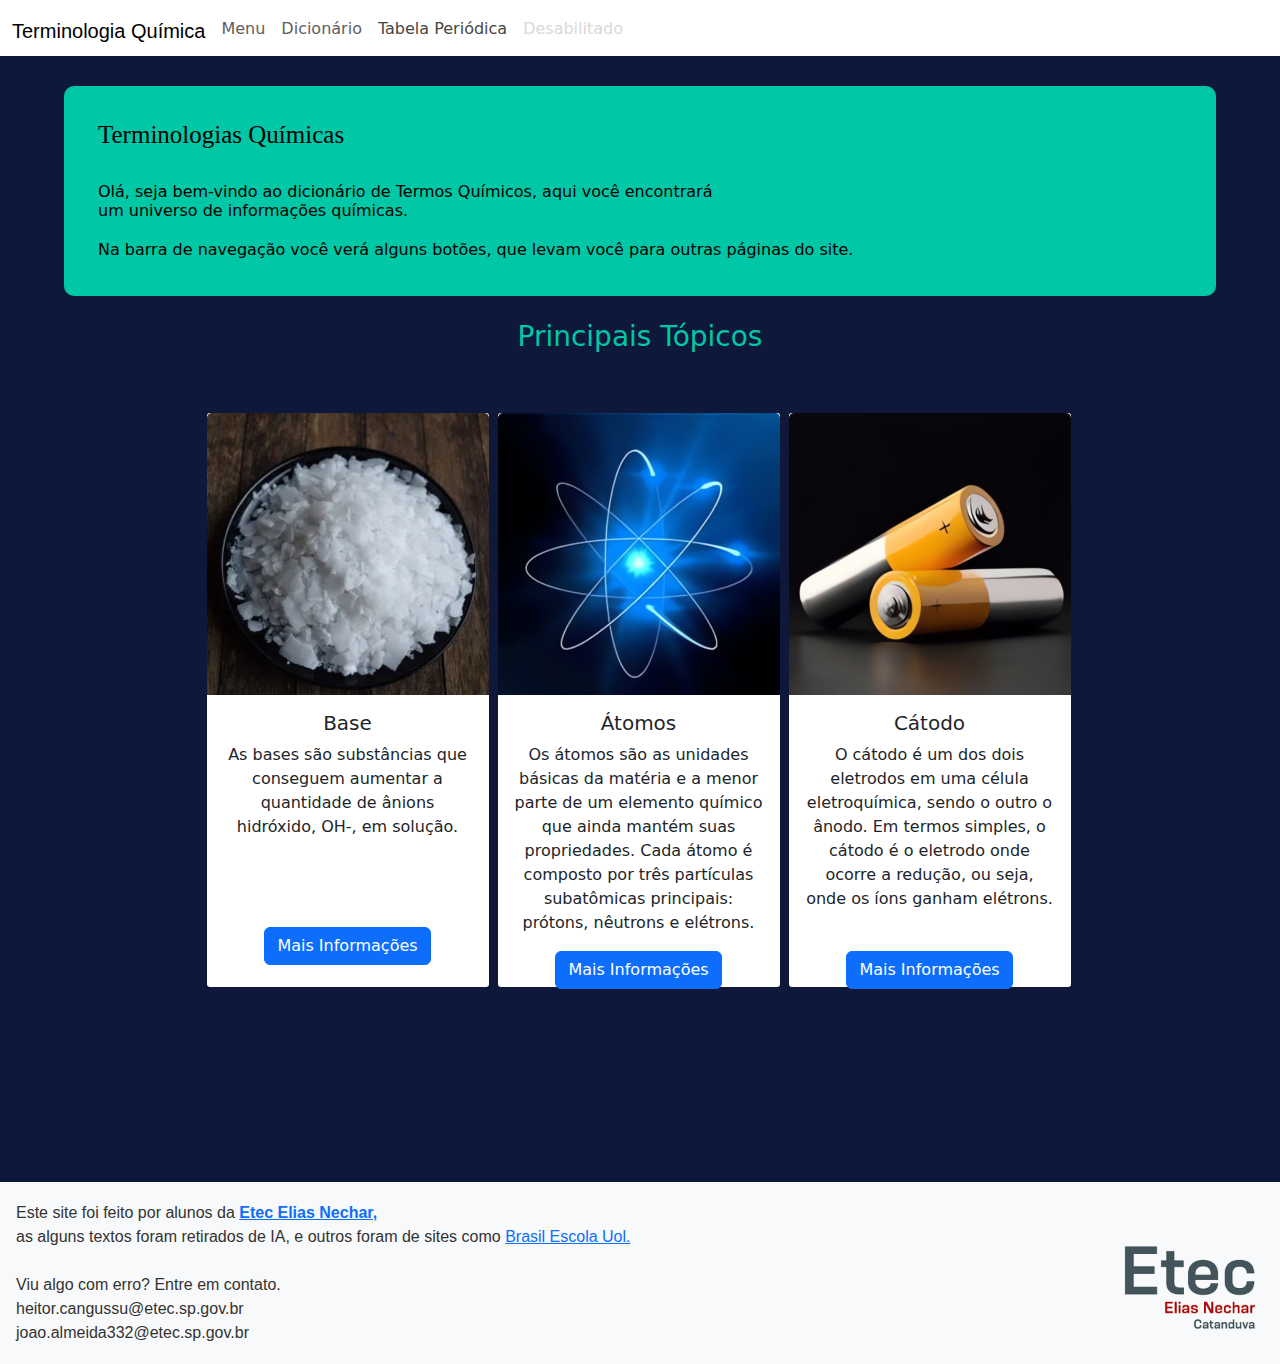
<file: index.html>
<!DOCTYPE html>
<html lang="en">
<head> 
    <meta charset="UTF-8">
    <meta name="viewport" content="width=device-width, initial-scale=1.0">
    <title> Página Inicial </title>
    <link href="https://cdn.jsdelivr.net/npm/bootstrap@5.3.3/dist/css/bootstrap.min.css" 
    rel="stylesheet" 
    integrity="sha384-QWTKZyjpPEjISv5WaRU9OFeRpok6YctnYmDr5pNlyT2bRjXh0JMhjY6hW+ALEwIH" 
    crossorigin="anonymous">
    <link rel="stylesheet" href="CSS/style.css">
    <style>
        .barInf {
    display: flex;
    justify-content: space-between;
    align-items: center;
    background-color: #f8f9fa;
    padding: 1rem;
    flex-wrap: wrap; /* Permitir que os itens se movam para a próxima linha */
}

.txtbarInfo {
    font-family: 'Arial', sans-serif;
    font-size: 1rem;
    color: #333;
    margin: 0;
    flex: 1; /* Permitir que o texto ocupe o espaço disponível */
}

.barInf img {
    max-width: 150px; /* Ajustar o tamanho da imagem conforme necessário */
    height: auto;
    margin-left: 1rem;
}

/* Media query para telas menores */
@media (max-width: 600px) {
    .barInf {
        flex-direction: column; /* Mudar direção dos itens para coluna */
        align-items: flex-start; /* Alinhar itens ao início */
    }

    .barInf img {
        margin-left: 0;
        margin-top: 1rem;
    }
}

.navTP {
    padding-left: 0.75rem;
    padding-top: 1rem;
    width: 100%;
    background: white;
    height: 3.5rem;
    font-family: 'Gill Sans', 'Gill Sans MT', Calibri, 'Trebuchet MS', sans-serif;
    color: black;
    font-size: 1.25rem;
    text-decoration: none;
    gap: 1rem;
    display: flex;
}

@media (max-width: 1000px) {
    .navTP {
        flex-direction: column;
        align-items: center;
        height: auto;
        padding: 0.5rem;
        width: vw; /* Definir a largura como 100% da viewport */
    }
    .nav-title {
        margin-bottom: 0;
    }

    .nav-links {
        justify-content: flex-end;
    }
}

    </style>
</head> 
<body>
  
  <nav class="navTP" >
    <a id="TMQ"> Terminologia  Química </a> 
    <a class="txts" style="text-decoration: none; font-family: system-ui, -apple-system, BlinkMacSystemFont, 'Segoe UI', Roboto, Oxygen, Ubuntu, Cantarell, 'Open Sans', 'Helvetica Neue', sans-serif; font-size: 1rem; margin-top: 0.05rem; color: rgb(94, 94, 94);"> Menu </a>
    <a href="Dicionário.html" class="txts" id="tBP" style="text-decoration: none; font-family: system-ui, -apple-system, BlinkMacSystemFont, 'Segoe UI', Roboto, Oxygen, Ubuntu, Cantarell, 'Open Sans', 'Helvetica Neue', sans-serif; font-size: 1rem; margin-top: 0.05rem; color: rgb(94, 94, 94);"> Dicionário </a>
    <a class="txts" href="tabel-periodica.html" style="text-decoration: none; font-family: system-ui, -apple-system, BlinkMacSystemFont, 'Segoe UI', Roboto, Oxygen, Ubuntu, Cantarell, 'Open Sans', 'Helvetica Neue', sans-serif; font-size: 1rem; margin-top: 0.05rem; color: rgb(70, 70, 70);"> Tabela Periódica </a>
    
    <a class="txts" style="text-decoration: none; font-family: system-ui, -apple-system, BlinkMacSystemFont, 'Segoe UI', Roboto, Oxygen, Ubuntu, Cantarell, 'Open Sans', 'Helvetica Neue', sans-serif; font-size: 1rem; margin-top: 0.05rem; color: rgb(216, 216, 216);"> Desabilitado </a>
    
</nav>      
<div class="introducao">
        <h5 id="term">Terminologias Químicas</h5> <br>            
        <h6 id="ex"> Olá, seja bem-vindo ao dicionário de Termos Químicos, aqui você encontrará <br> um universo de informações químicas.
        <br> <br> Na barra de navegação você verá alguns botões, que levam você para outras páginas do site.   
        </h6>
      </div>
    
      <br>
          <center> <h3 class="PriT"> Principais Tópicos</h3></center>
          <br><br>
        <center>
      <div class="Principais">
        
          <div class="card" id="mtr" style="width: 18rem;">
            <img src="Img/base.png" class="card-img-top" alt="...">
            <div class="card-body">
              <h5 class="card-title"> Base </h5>
              <p class="card-text"> As bases são substâncias que conseguem aumentar a quantidade de ânions hidróxido, OH-, em solução. </p> <br>
              <center><a href="Base.html" style="margin-top: 3rem;" class="btn btn-primary">Mais Informações</a></center>
            </div>
          </div>   
          
          <div class="card" id="atom" style="width: 18rem;">
            <img src="Img/atomo-index.png" class="card-img-top" alt="...">
            <div class="card-body">
              <h5 class="card-title"> Átomos </h5>
              <p class="card-text">Os átomos são as unidades básicas da matéria e a menor parte de um elemento químico que ainda mantém suas propriedades. Cada átomo é composto por três partículas subatômicas principais: prótons, nêutrons e elétrons.</p>
              <center><a href="Atomo.html" class="btn btn-primary">Mais Informações</a></center>
            </div>
          </div>   
          
          <div class="card" id="ph" style="width: 18rem;">
            <img src="Img/Catodo.png" class="card-img-top" alt="...">
            <div class="card-body">
              <h5 class="card-title"> Cátodo </h5>
              <p class="card-text">O cátodo é um dos dois eletrodos em uma célula eletroquímica, sendo o outro o ânodo. Em termos simples, o cátodo é o eletrodo onde ocorre a redução, ou seja, onde os íons ganham elétrons.</p>
              <center><a href="Cátodo.html" style="margin-top: 9.8%;" class="btn btn-primary">Mais Informações</a></center>
          </div>
        </center>
          

          <br><br><br><br><br><br><br><br>
     </div> 
     <div vw class="enabled">
      <div vw-access-button class="active"></div>
      <div vw-plugin-wrapper>
        <div class="vw-plugin-top-wrapper"></div>
      </div>
    </div>
    <script src="https://vlibras.gov.br/app/vlibras-plugin.js"></script>
    <script>
      new window.VLibras.Widget('https://vlibras.gov.br/app');
    </script>
  </body>
  <script src="JS/indexjs.js"></script>
    
  <nav class="barInf"><p class="txtbarInfo"> Este site foi feito por alunos da  <a href="https://www.cps.sp.gov.br/etecs/etec-elias-nechar/"><b> Etec Elias Nechar, </b> </a><br> as
    alguns textos foram retirados de IA, e outros foram de sites como <a href="https://brasilescola.uol.com.br/"> Brasil Escola Uol. </a> <br> <br> 
    Viu algo com erro? Entre em contato. <br>
  heitor.cangussu@etec.sp.gov.br <br>  joao.almeida332@etec.sp.gov.br </p>
  <img src="Img/Eteclogo-Photoroom.png"> <br>

  </body>
</html>
</file>
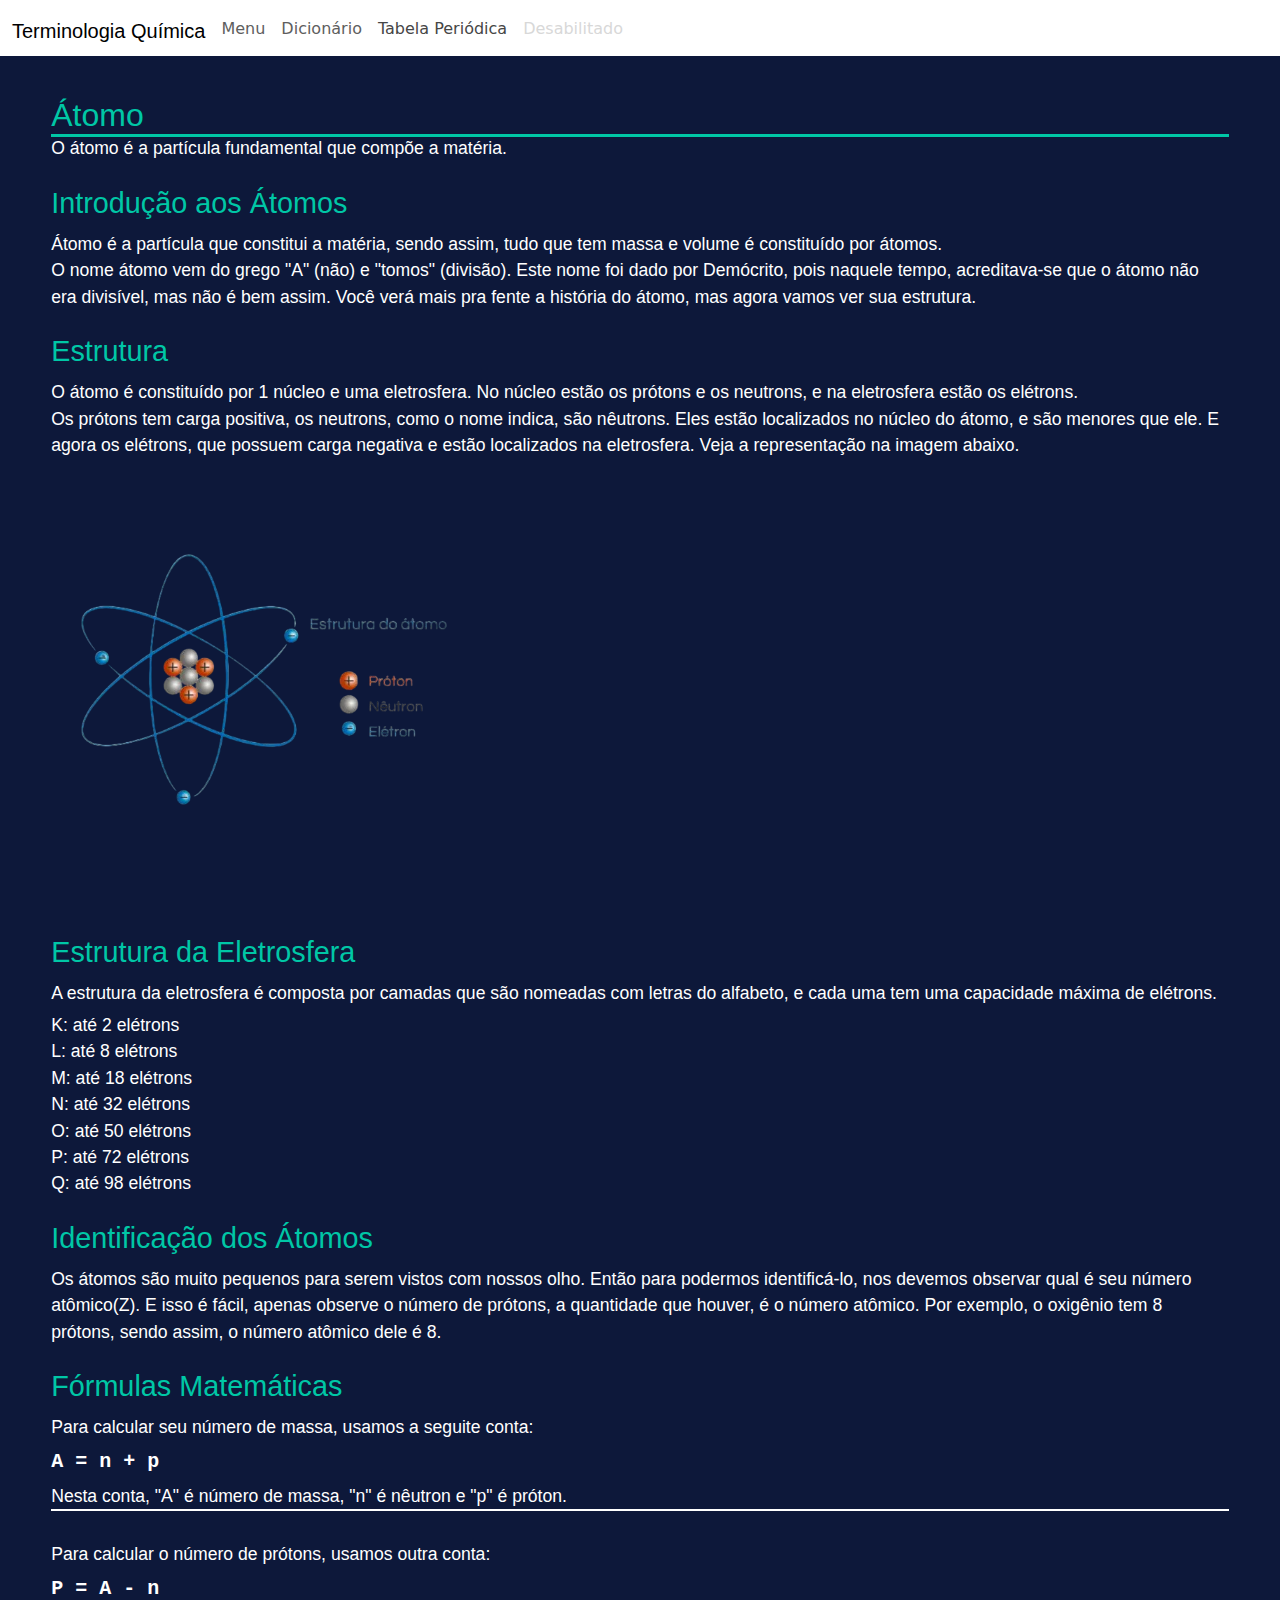
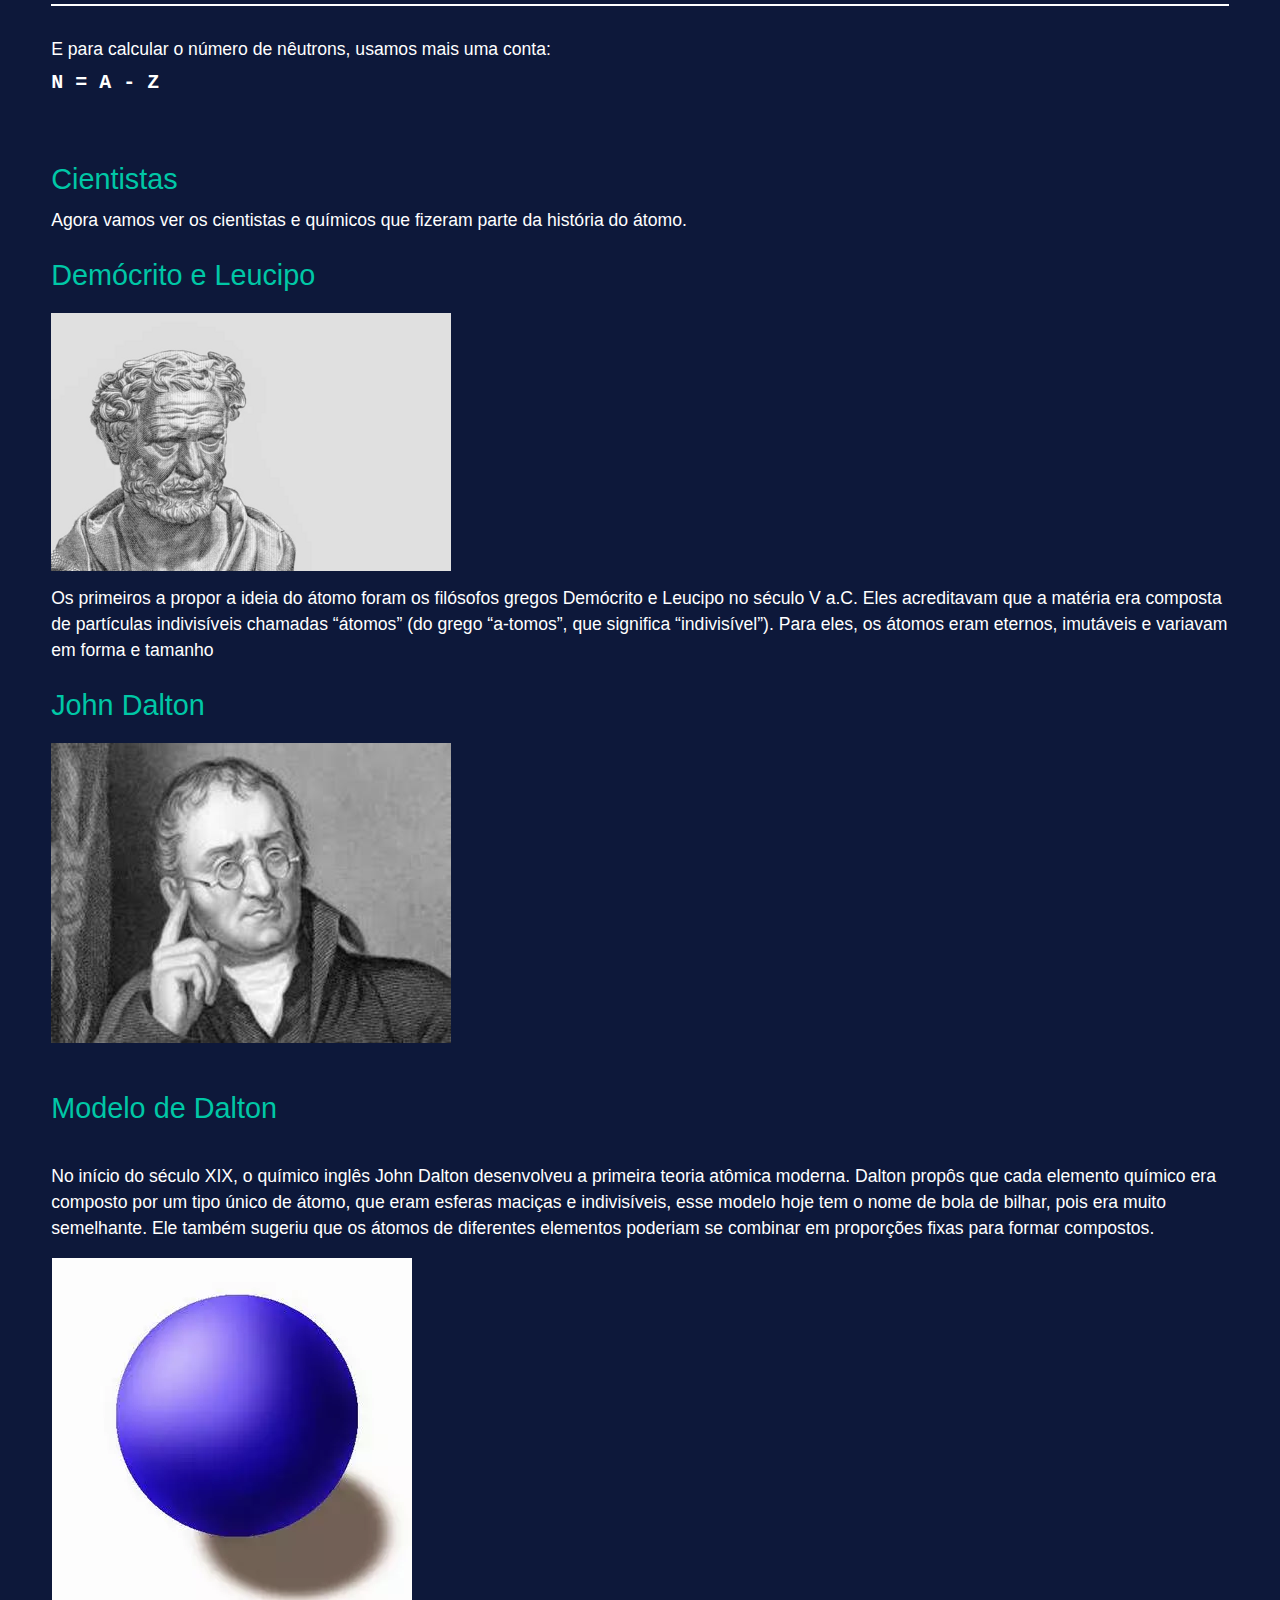
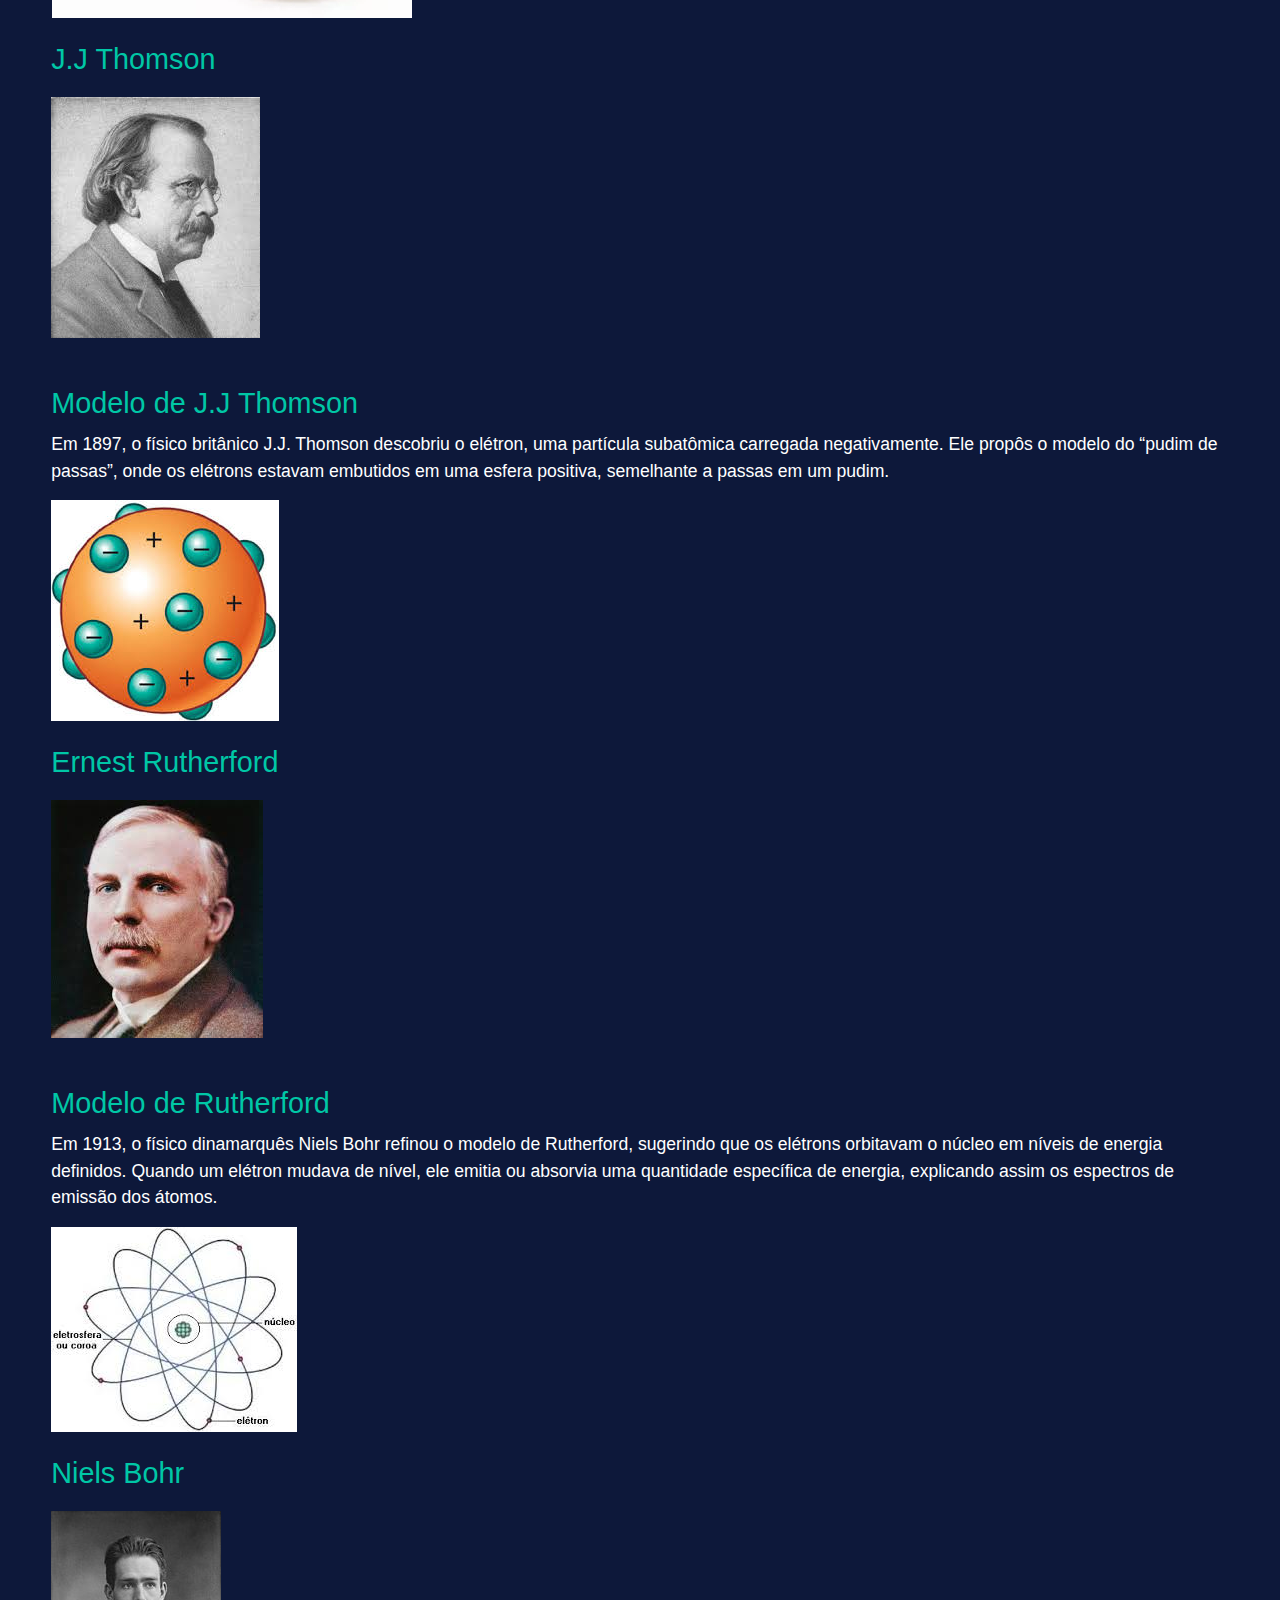
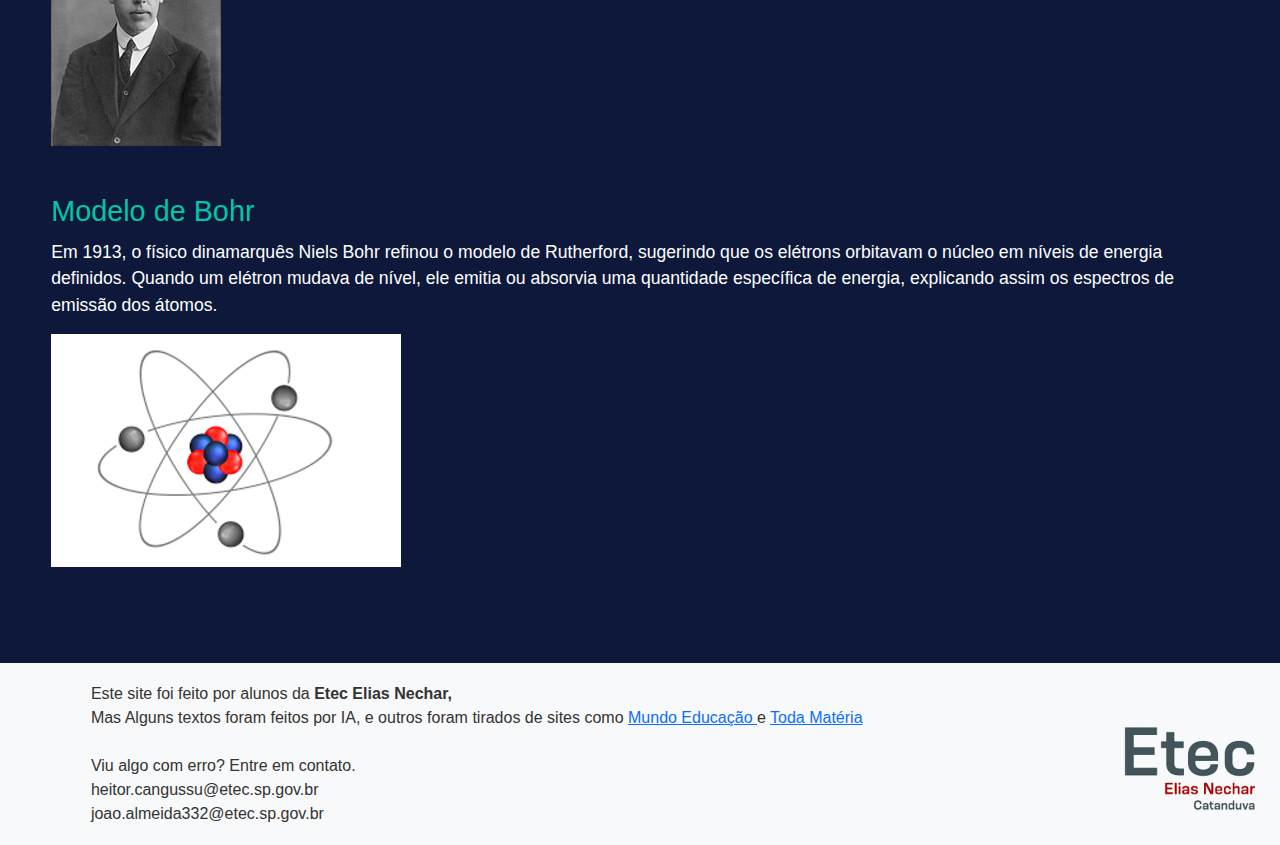
<file: Atomo.html>
<!DOCTYPE html>
<html lang="en">
<head>
    <meta charset="UTF-8">
    <meta name="viewport" content="width=device-width, initial-scale=1.0">
    <title>Document</title>
    <link href="https://cdn.jsdelivr.net/npm/bootstrap@5.3.3/dist/css/bootstrap.min.css" 
    rel="stylesheet" 
    integrity="sha384-QWTKZyjpPEjISv5WaRU9OFeRpok6YctnYmDr5pNlyT2bRjXh0JMhjY6hW+ALEwIH" 
    crossorigin="anonymous">
    <style>
    #Lib{
        font-family: 'Franklin Gothic Medium', 'Arial Narrow', Arial, sans-serif;
        margin-left: 4%;
        margin-right: 4%;
        margin-top: 40px;
        color: #00c7a6;
        width: 92%;
        border-bottom: 3px solid #00c7a6; }

        #textb{
        margin-right: 4%;
        margin-left: 4%;
        font-family: 'Franklin Gothic Medium', 'Arial Narrow', Arial, sans-serif;
        font-size: 17px; }

        .Expl{
            margin-top: -10px;
            margin-left: 4%;
            margin-right: 4%;
            font-family: 'Franklin Gothic Medium', 'Arial Narrow', Arial, sans-serif;
            font-size: 1.1rem;
            color: white;
        }
        #Atp{
        font-family: 'Franklin Gothic Medium', 'Arial Narrow', Arial, sans-serif;
        margin-right: 4%;
        margin-left: 4%;
        margin-top: 20px;
        color: #00c7a6;
        width: 90%;
        font-size: 1.8rem;
        }

        #EstAtomo{
            margin-top: 10px;
        }
        .barInf{
          background-color: white;
          font-family: 'Trebuchet MS', 'Lucida Sans Unicode', 'Lucida Grande', 'Lucida Sans', Arial, sans-serif;
          font-size: 1.2rem;
          height: 20%;
          padding-top: 4.5%;
          
        }
        .txtbarInfo{
          padding-left: 6%;
        }
        #body{
          background-color: #0d183a;
        }
        .navTP {
    padding-left: 0.75rem;
    padding-top: 1rem;
    width: 100%;
    background: white;
    height: 3.5rem;
    font-family: 'Gill Sans', 'Gill Sans MT', Calibri, 'Trebuchet MS', sans-serif;
    color: black;
    font-size: 1.25rem;
    text-decoration: none;
    gap: 1rem;
    display: flex;
}

@media (max-width: 1000px) {
    .navTP {
        flex-direction: column;
        align-items: center;
        height: auto;
        padding: 0.5rem;
       
    }
    .nav-title {
        margin-bottom: 0;
    }

    .nav-links {
        justify-content: flex-end;
    }
}

.barInf {
    display: flex;
    justify-content: space-between;
    align-items: center;
    background-color: #f8f9fa;
    padding: 1rem;
    flex-wrap: wrap; /* Permitir que os itens se movam para a próxima linha */
}

.txtbarInfo {
    font-family: 'Arial', sans-serif;
    font-size: 1rem;
    color: #333;
    margin: 0;
    flex: 1; /* Permitir que o texto ocupe o espaço disponível */
}

.barInf img {
    max-width: 150px; /* Ajustar o tamanho da imagem conforme necessário */
    height: auto;
    margin-left: 1rem;
}

/* Media query para telas menores */
@media (max-width: 600px) {
    .barInf {
        flex-direction: column; /* Mudar direção dos itens para coluna */
        align-items: flex-start; /* Alinhar itens ao início */
    }

    .barInf img {
        margin-left: 0;
        margin-top: 1rem;
    }
}

#body{
  overflow-x: hidden;
}
        
        
    </style>
</head>
<body id="body">

</html><style src="index.js"></style>
<nav class="navTP" >
  <a id="TMQ"> Terminologia  Química </a> 
  <a href="index.html" class="txts" style="text-decoration: none; font-family: system-ui, -apple-system, BlinkMacSystemFont, 'Segoe UI', Roboto, Oxygen, Ubuntu, Cantarell, 'Open Sans', 'Helvetica Neue', sans-serif; font-size: 1rem; margin-top: 0.05rem; color: rgb(94, 94, 94);"> Menu </a>
  <a href="Dicionário.html" class="txts" id="tBP" style="text-decoration: none; font-family: system-ui, -apple-system, BlinkMacSystemFont, 'Segoe UI', Roboto, Oxygen, Ubuntu, Cantarell, 'Open Sans', 'Helvetica Neue', sans-serif; font-size: 1rem; margin-top: 0.05rem; color: rgb(94, 94, 94);"> Dicionário </a>
  <a class="txts" style="text-decoration: none; font-family: system-ui, -apple-system, BlinkMacSystemFont, 'Segoe UI', Roboto, Oxygen, Ubuntu, Cantarell, 'Open Sans', 'Helvetica Neue', sans-serif; font-size: 1rem; margin-top: 0.05rem; color: rgb(70, 70, 70);"> Tabela Periódica </a>
  
  <a class="txts" style="text-decoration: none; font-family: system-ui, -apple-system, BlinkMacSystemFont, 'Segoe UI', Roboto, Oxygen, Ubuntu, Cantarell, 'Open Sans', 'Helvetica Neue', sans-serif; font-size: 1rem; margin-top: 0.05rem; color: rgb(216, 216, 216);"> Desabilitado </a>
  
</nav>

<h2 id="Lib"> Átomo </h2> 
    <p class="Expl"> O átomo é a partícula fundamental que compõe a matéria. </p>
    <p id="Atp"> Introdução aos Átomos   </p>
    <p class="Expl"> Átomo é a partícula que constitui a matéria, sendo assim, tudo que tem massa e volume é constituído por átomos. <br> 
      O nome átomo vem do grego "A" (não) e "tomos" (divisão). Este nome foi dado por Demócrito, pois naquele tempo, acreditava-se que o átomo não era divisível, mas não é bem assim. Você verá mais pra fente a história do átomo, mas agora vamos ver sua estrutura.
    </p>
    <p id="Atp"> Estrutura </p>
    <p class="Expl"> O átomo é constituído por 1 núcleo e uma eletrosfera. No núcleo estão os prótons e os neutrons, e na eletrosfera estão os elétrons. <br>
      Os prótons tem carga positiva, os neutrons, como o nome indica, são nêutrons. Eles estão localizados no núcleo do átomo, e são menores que ele. E agora os elétrons, que possuem carga negativa e estão localizados na eletrosfera. Veja a representação na imagem abaixo. </p>

    <img src="Img/EstruturaDoAtomo-Photoroom.png" id="EstAtomo" style="transform: scale(0.7); margin-left: -4%">

    <p id="Atp"> Estrutura da Eletrosfera </p>

    <p class="Expl"> A estrutura da eletrosfera é composta por camadas que são nomeadas com letras do alfabeto, e cada uma tem uma capacidade máxima de elétrons.</p>
    
    
    <p class="Expl"> K: até 2 elétrons <br>
        L: até 8 elétrons <br>
        M: até 18 elétrons <br>
        N: até 32 elétrons <br>
        O: até 50 elétrons <br>
        P: até 72 elétrons <br>
        Q: até 98 elétrons </p>

    <p id="Atp"> Identificação dos Átomos </p>
    <p class="Expl"> Os átomos são muito pequenos para serem vistos com nossos olho. Então para podermos identificá-lo, nos devemos observar qual é seu número atômico(Z). E isso é fácil, apenas observe o número de prótons, a quantidade que houver, é o número atômico. Por exemplo, o oxigênio tem 8 prótons, sendo assim, o número atômico dele é 8. </p> 
    <p id="Atp"> Fórmulas Matemáticas</p>
    <p class="Expl"> Para calcular seu número de massa, usamos a seguite conta: </p>
    <p class="Expl" style="font-family: 'Courier New', Courier, monospace; font-size: 20px;"> <b> A = n + p </b> </p>
    <p class="Expl" style="border-bottom: 2px solid;"> Nesta conta, "A" é número de massa, "n" é nêutron e "p" é próton. </p>
    <br>
    <p class="Expl"> Para calcular o número de prótons, usamos outra conta:</p>
    <p class="Expl" style="font-family: 'Courier New', Courier, monospace; font-size: 20px;  border-bottom: 2px solid;"> <b> P = A - n </b> </p> <br>

    <p class="Expl"> E para calcular o número de nêutrons, usamos mais uma conta:</p>
    <p class="Expl" style="font-family: 'Courier New', Courier, monospace; font-size: 20px;"> <b> N = A - Z </b> </p> <br>

    <p id="Atp"> Cientistas </p>
    <p class="Expl"> Agora vamos ver os cientistas e químicos que fizeram parte da história do átomo.

    <p id="Atp"> Demócrito e Leucipo </p>
    <img src="Img/democrito (1).png" style="margin-left: 4%;"> <br> <br>
    <p class="Expl">
      Os primeiros a propor a ideia do átomo foram os filósofos gregos Demócrito e Leucipo no século V a.C. Eles acreditavam que a matéria era composta de partículas indivisíveis chamadas “átomos” (do grego “a-tomos”, que significa “indivisível”). Para eles, os átomos eram eternos, imutáveis e variavam em forma e tamanho</p>
    <p id="Atp"> John Dalton </p>
    <img src="Img/foto-john-dalton.jpg" style="margin-left: 4%;"> <br> <br>
    <p id="Atp"> Modelo de Dalton </p>
    <p class="Expl">
      <br> No início do século XIX, o químico inglês John Dalton desenvolveu a primeira teoria atômica moderna. Dalton propôs que cada elemento químico era composto por um tipo único de átomo, que eram esferas maciças e indivisíveis, esse modelo hoje tem o nome de bola de bilhar, pois era muito semelhante. Ele também sugeriu que os átomos de diferentes elementos poderiam se combinar em proporções fixas para formar compostos.
      </p>
      <img src="Img/modelodalton.png" style="margin-left: 4.1%;">
      <p id="Atp"> J.J Thomson</p>
      <img src="Img/thomson.jfif" style="margin-left: 4%;"> <br> <br>
      <p id="Atp"> Modelo de J.J Thomson </p>
      <p class="Expl"> Em 1897, o físico britânico J.J. Thomson descobriu o elétron, uma partícula subatômica carregada negativamente. Ele propôs o modelo do “pudim de passas”, onde os elétrons estavam embutidos em uma esfera positiva, semelhante a passas em um pudim.
        </p><img src="Img/modelothomson.jfif" style="margin-left: 4%;">

        <p id="Atp"> Ernest Rutherford </p>
        <img src="Img/ernest.jfif" style="margin-left: 4%;"> <br> <br>
        <p id="Atp"> Modelo de Rutherford </p>
        <p class="Expl"> Em 1913, o físico dinamarquês Niels Bohr refinou o modelo de Rutherford, sugerindo que os elétrons orbitavam o núcleo em níveis de energia definidos. Quando um elétron mudava de nível, ele emitia ou absorvia uma quantidade específica de energia, explicando assim os espectros de emissão dos átomos.
          </p><img src="Img/modelo de ernestRutherford.jfif" style="margin-left: 4%;">

                  <p id="Atp"> Niels Bohr</p>
        <img src="Img/nielsbohr.jpg" style="margin-left: 4%;"> <br> <br>
        <p id="Atp"> Modelo de Bohr </p>
        <p class="Expl"> Em 1913, o físico dinamarquês Niels Bohr refinou o modelo de Rutherford, sugerindo que os elétrons orbitavam o núcleo em níveis de energia definidos. Quando um elétron mudava de nível, ele emitia ou absorvia uma quantidade específica de energia, explicando assim os espectros de emissão dos átomos.
          </p><img src="Img/modelobohr (3).png" style="margin-left: 4%;">
          <br><br><br><br><br>
          <nav class="barInf"><p class="txtbarInfo"> Este site foi feito por alunos da <b> Etec Elias Nechar, </b> <br> Mas
            Alguns textos foram feitos por IA, e outros foram tirados de sites como <a href="https://mundoeducacao.uol.com.br/"> Mundo Educação </a> e <a href="https://www.todamateria.com.br/"> Toda Matéria </a> <br> <br> 
            Viu algo com erro? Entre em contato. <br>
          heitor.cangussu@etec.sp.gov.br <br>  joao.almeida332@etec.sp.gov.br </p>
          <img src="Img/Eteclogo-Photoroom.png"> <br>
          
          </nav>
          <div vw class="enabled">
            <div vw-access-button class="active"></div>
            <div vw-plugin-wrapper>
              <div class="vw-plugin-top-wrapper"></div>
            </div>
          </div>
          <script src="https://vlibras.gov.br/app/vlibras-plugin.js"></script>
          <script>
            new window.VLibras.Widget('https://vlibras.gov.br/app');
          </script>
        
</body>
</html>
</file>
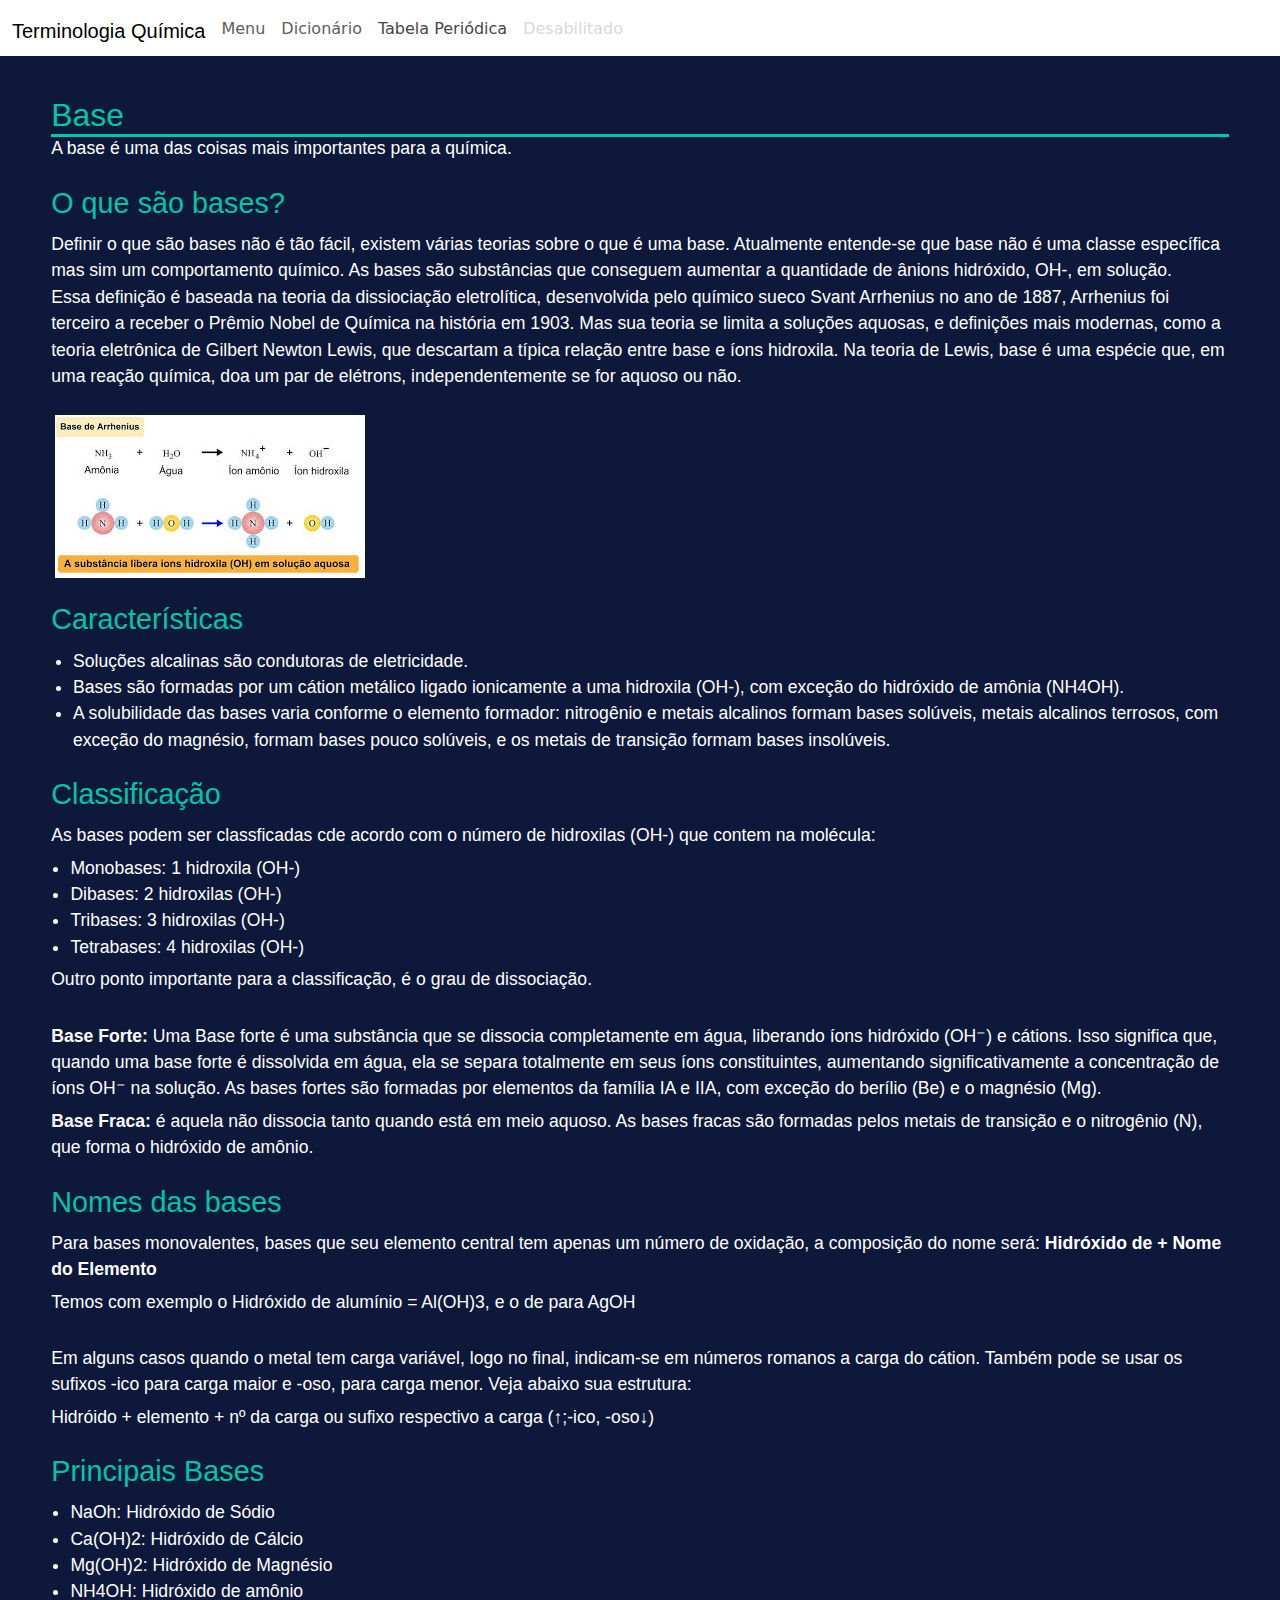
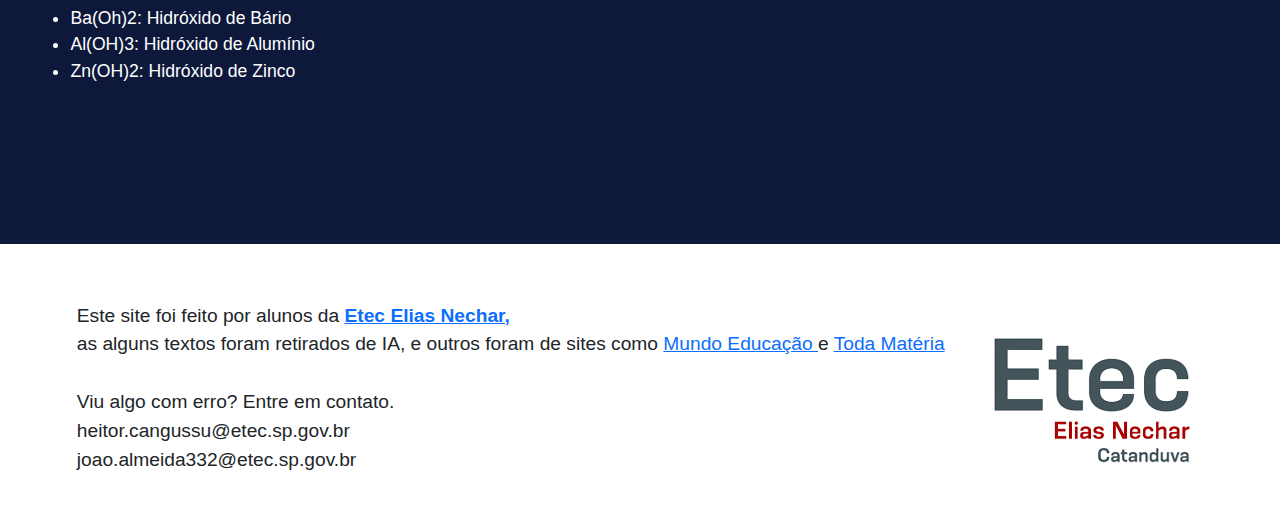
<file: Base.html>
<!DOCTYPE html>
<html lang="en">
<head>
    <meta charset="UTF-8">
    <meta name="viewport" content="width=device-width, initial-scale=1.0">
    <title> Base </title>
    <link href="https://cdn.jsdelivr.net/npm/bootstrap@5.3.3/dist/css/bootstrap.min.css" 
    rel="stylesheet" 
    integrity="sha384-QWTKZyjpPEjISv5WaRU9OFeRpok6YctnYmDr5pNlyT2bRjXh0JMhjY6hW+ALEwIH" 
    crossorigin="anonymous">
    <style>
    #catodo{
        font-family: 'Franklin Gothic Medium', 'Arial Narrow', Arial, sans-serif;
        margin-left: 4%;
        margin-right: 4%;
        margin-top: 40px;
        color: #00c7a6;
        width: 92%;
        border-bottom: 3px solid #00c7a6; }

        #textb{
        margin-right: 4%;
        margin-left: 4%;
        font-family: 'Franklin Gothic Medium', 'Arial Narrow', Arial, sans-serif;
        font-size: 17px; }

        .Expl{
            margin-top: -10px;
            margin-left: 4%;
            margin-right: 4%;
            font-family: 'Franklin Gothic Medium', 'Arial Narrow', Arial, sans-serif;
            font-size: 1.1rem;
            color: white;
        }
        #cttp{
        font-family: 'Franklin Gothic Medium', 'Arial Narrow', Arial, sans-serif;
        margin-right: 4%;
        margin-left: 4%;
        margin-top: 20px;
        color: #00c7a6;
        width: 90%;
        font-size: 1.8rem;
        }

        #EstAtomo{
            margin-left: 4.3%;
            margin-top: 10px;
        }
        .barInf{
          background-color: white;
          font-family: 'Trebuchet MS', 'Lucida Sans Unicode', 'Lucida Grande', 'Lucida Sans', Arial, sans-serif;
          font-size: 1.2rem;
          height: 20%;
          padding-top: 4.5%;
          
        }
        .txtbarInfo{
          padding-left: 6%;
        }
        #body{
          background-color: #0d183a;
        }
        
        .navTP {
    padding-left: 0.75rem;
    padding-top: 1rem;
    width: 100%;
    background: white;
    height: 3.5rem;
    font-family: 'Gill Sans', 'Gill Sans MT', Calibri, 'Trebuchet MS', sans-serif;
    color: black;
    font-size: 1.25rem;
    text-decoration: none;
    gap: 1rem;
    display: flex;
}

@media (max-width: 1000px) {
    .navTP {
        flex-direction: column;
        align-items: center;
        height: auto;
        padding: 0.5rem;
    }
    .nav-title {
        margin-bottom: 0;
    }

    .nav-links {
        justify-content: flex-end;
    }
}

        
    </style>
    
</head>
<body id="body">

</html><style src="index.js"></style>
<nav class="navTP" >
  <a id="TMQ"> Terminologia  Química </a> 
  <a href="index.html" class="txts" style="text-decoration: none; font-family: system-ui, -apple-system, BlinkMacSystemFont, 'Segoe UI', Roboto, Oxygen, Ubuntu, Cantarell, 'Open Sans', 'Helvetica Neue', sans-serif; font-size: 1rem; margin-top: 0.05rem; color: rgb(94, 94, 94);"> Menu </a>
  <a href="Dicionário.html" class="txts" id="tBP" style="text-decoration: none; font-family: system-ui, -apple-system, BlinkMacSystemFont, 'Segoe UI', Roboto, Oxygen, Ubuntu, Cantarell, 'Open Sans', 'Helvetica Neue', sans-serif; font-size: 1rem; margin-top: 0.05rem; color: rgb(94, 94, 94);"> Dicionário </a>
  <a class="txts" style="text-decoration: none; font-family: system-ui, -apple-system, BlinkMacSystemFont, 'Segoe UI', Roboto, Oxygen, Ubuntu, Cantarell, 'Open Sans', 'Helvetica Neue', sans-serif; font-size: 1rem; margin-top: 0.05rem; color: rgb(70, 70, 70);"> Tabela Periódica </a>
  
  <a class="txts" style="text-decoration: none; font-family: system-ui, -apple-system, BlinkMacSystemFont, 'Segoe UI', Roboto, Oxygen, Ubuntu, Cantarell, 'Open Sans', 'Helvetica Neue', sans-serif; font-size: 1rem; margin-top: 0.05rem; color: rgb(216, 216, 216);"> Desabilitado </a>
  
</nav>
<h2 id="catodo"> Base </h2>        
    <p class="Expl"> A base é uma das coisas mais importantes para a química. </p>
    <p id="cttp"> O que são bases?  </p> 
    <p class="Expl"> Definir o que são bases não é tão fácil, existem várias teorias sobre o que é uma base.  Atualmente entende-se que base não é uma classe específica mas sim um comportamento químico. As bases são substâncias que conseguem aumentar a quantidade de ânions hidróxido, OH-, em solução. <br> Essa definição é baseada na teoria da dissiociação eletrolítica, desenvolvida pelo químico sueco Svant Arrhenius no ano de 1887, Arrhenius foi terceiro a receber o Prêmio Nobel de Química na história em 1903. Mas sua teoria se limita a soluções aquosas, e definições mais modernas, como a teoria eletrônica de Gilbert Newton Lewis, que descartam a típica relação entre base e íons hidroxila. Na teoria de Lewis, base é uma espécie que, em uma reação química, doa um par de elétrons, independentemente se for aquoso ou não.  </p>
    <img src="Img/base de arhenius.jfif" id="EstAtomo">
    <p id="cttp"> Características </p>

    <p class="Expl"> <ul class="Expl" style="margin-left: 3.2%;"> <li> Soluções alcalinas são condutoras de eletricidade. </li>
      <li> Bases são formadas por um cátion metálico ligado ionicamente a uma hidroxila (OH-), com exceção do hidróxido de amônia (NH4OH). </li>
      <li> A solubilidade das bases varia conforme o elemento formador: nitrogênio e metais alcalinos formam bases solúveis, metais alcalinos terrosos, com exceção do magnésio, formam bases pouco solúveis, e os metais de transição formam bases insolúveis. </li>
    </ul> 
</p>

    

    <p id="cttp"> Classificação </p>

    <p class="Expl"> As bases podem ser classficadas cde acordo com o número de hidroxilas (OH-) que contem na molécula:</p>
    <ul class="Expl" style="margin-left: 3%;">
      <li> Monobases: 1 hidroxila (OH-) </li>
      <li> Dibases: 2 hidroxilas (OH-) </li>
      <li> Tribases: 3 hidroxilas (OH-) </li>
      <li> Tetrabases: 4 hidroxilas (OH-) </li>   
    </ul>
    <p class="Expl"> Outro ponto importante para a classificação, é o grau de dissociação. </p>
    <br>
    <p class="Expl"><b> Base Forte:</b> Uma Base forte é uma substância que se dissocia completamente em água, liberando íons hidróxido (OH⁻) e cátions. Isso significa que, quando uma base forte é dissolvida em água, ela se separa totalmente em seus íons constituintes, aumentando significativamente a concentração de íons OH⁻ na solução. As bases fortes são formadas por elementos da família IA e IIA, com exceção do berílio (Be) e o magnésio (Mg). </p>
    <p class="Expl"><b> Base Fraca:</b>  é aquela não dissocia tanto quando está em meio aquoso. As bases fracas são formadas pelos metais de transição e o nitrogênio (N), que forma o hidróxido de amônio. </p>

    
    <p id="cttp"> Nomes das bases </p>
    <p class="Expl"> Para bases monovalentes, bases que seu elemento central tem apenas um número de oxidação, a composição do nome será: <b> Hidróxido de + Nome do Elemento</b></p>
    <p class="Expl"> Temos com exemplo o Hidróxido de alumínio = Al(OH)3, e o de para AgOH</p> <br>
    <p class="Expl"> Em alguns casos quando o metal tem carga variável, logo no final, indicam-se em números romanos a carga do cátion. Também pode se usar os sufixos -ico para carga maior e -oso, para carga menor. Veja abaixo sua estrutura:</p>
    <p class="Expl"> Hidróido + elemento + nº da carga  ou sufixo respectivo a carga (&uarr;;-ico, -oso&darr;)</p>
    <p id="cttp"> Principais Bases </p>
    
    <ul class="Expl" style="margin-left: 3%;">
      <li> NaOh: Hidróxido de Sódio </li>
      <li> Ca(OH)2: Hidróxido de Cálcio </li>
      <li> Mg(OH)2: Hidróxido de Magnésio </li>
      <li> NH4OH: Hidróxido de amônio </li>
      <li> Ba(Oh)2: Hidróxido de Bário</li>
      <li> Al(OH)3: Hidróxido de Alumínio </li>
      <li> Zn(OH)2: Hidróxido de Zinco </li>

    </ul>
    <br>
    <br><br><br><br><br>
    <nav class="barInf"><p class="txtbarInfo"> Este site foi feito por alunos da  <a href="https://www.cps.sp.gov.br/etecs/etec-elias-nechar/"><b> Etec Elias Nechar, </b> </a><br> as
      alguns textos foram retirados de IA, e outros foram de sites como <a href="https://mundoeducacao.uol.com.br/"> Mundo Educação </a> e <a href="https://www.todamateria.com.br/"> Toda Matéria </a> <br> <br> 
      Viu algo com erro? Entre em contato. <br>
    heitor.cangussu@etec.sp.gov.br <br>  joao.almeida332@etec.sp.gov.br </p>
    <img src="Img/Eteclogo-Photoroom.png" style="float: right; margin-top: -224px; margin-right: 6%;"> <br>
    
    </nav>
    <div vw class="enabled">
      <div vw-access-button class="active"></div>
      <div vw-plugin-wrapper>
        <div class="vw-plugin-top-wrapper"></div>
      </div>
    </div>
    <script src="https://vlibras.gov.br/app/vlibras-plugin.js"></script>
    <script>
      new window.VLibras.Widget('https://vlibras.gov.br/app');
    </script>
  </body>
</body>
</html>
</file>
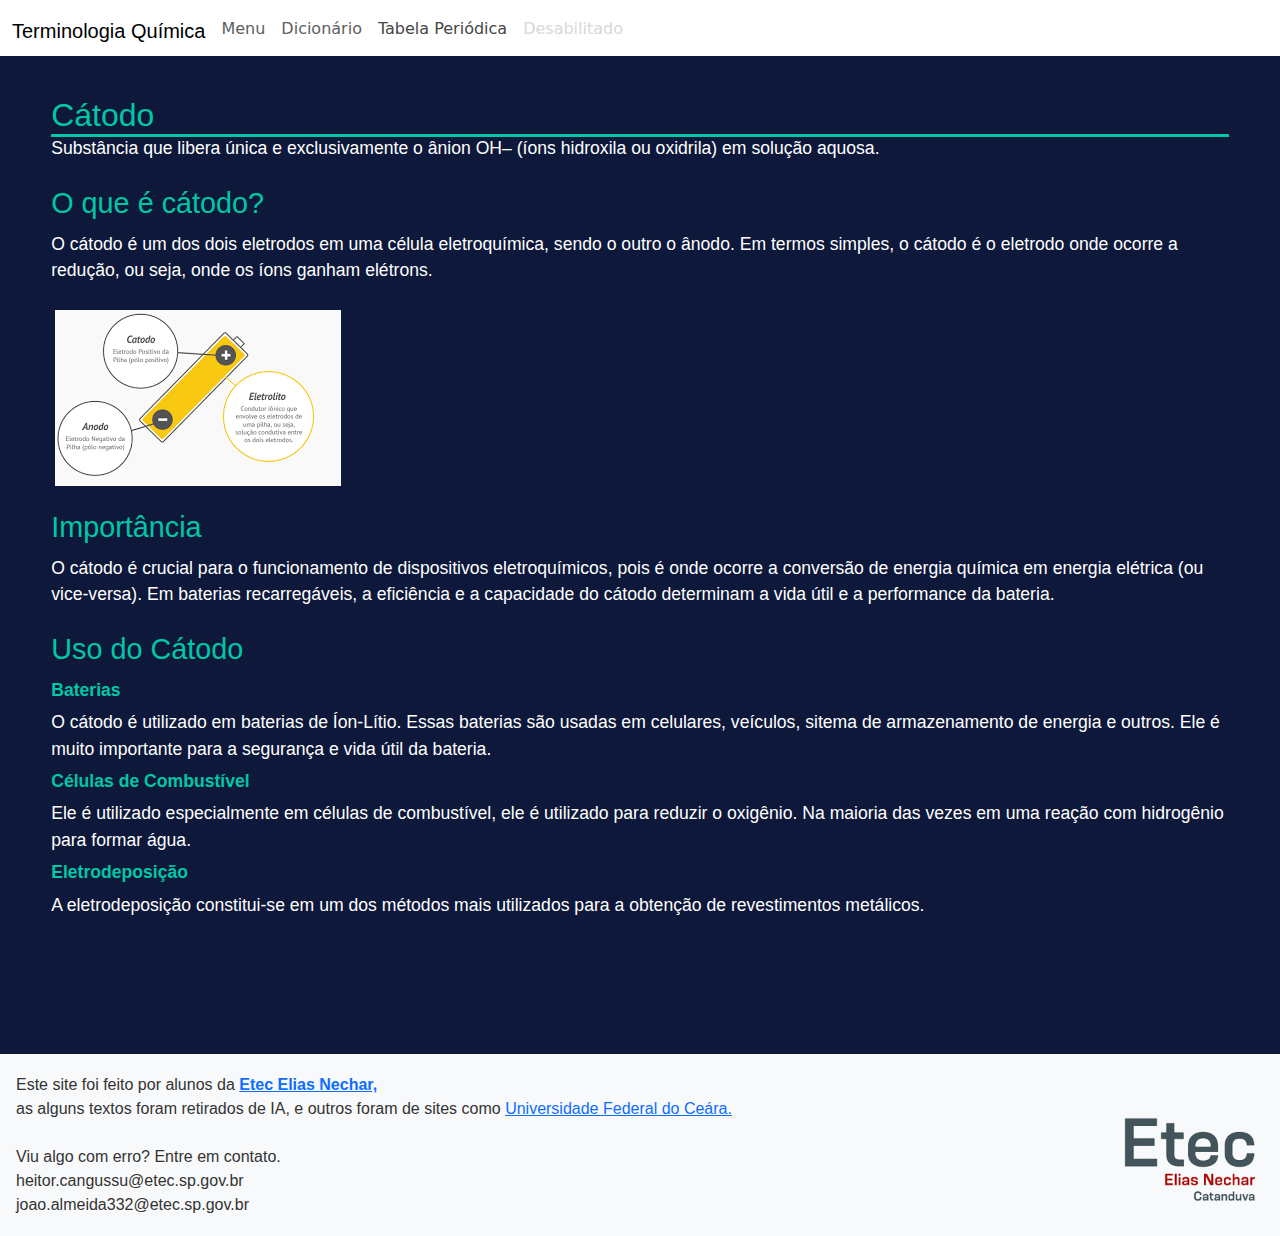
<file: Cátodo.html>
<!DOCTYPE html>
<html lang="en">
<head>
    <meta charset="UTF-8">
    <meta name="viewport" content="width=device-width, initial-scale=1.0">
    <title> Cátodo </title>
    <link href="https://cdn.jsdelivr.net/npm/bootstrap@5.3.3/dist/css/bootstrap.min.css" 
    rel="stylesheet" 
    integrity="sha384-QWTKZyjpPEjISv5WaRU9OFeRpok6YctnYmDr5pNlyT2bRjXh0JMhjY6hW+ALEwIH" 
    crossorigin="anonymous">
    <style>
    #BIOq{
        font-family: 'Franklin Gothic Medium', 'Arial Narrow', Arial, sans-serif;
        margin-left: 4%;
        margin-right: 4%;
        margin-top: 40px;
        color: #00c7a6;
        width: 92%;
        border-bottom: 3px solid #00c7a6; }

        #textb{
        margin-right: 4%;
        margin-left: 4%;
        font-family: 'Franklin Gothic Medium', 'Arial Narrow', Arial, sans-serif;
        font-size: 17px; }

        .Expl{
            margin-top: -10px;
            margin-left: 4%;
            margin-right: 4%;
            font-family: 'Franklin Gothic Medium', 'Arial Narrow', Arial, sans-serif;
            font-size: 1.1rem;
            color: white;
        }
        #bqtp{
        font-family: 'Franklin Gothic Medium', 'Arial Narrow', Arial, sans-serif;
        margin-right: 4%;
        margin-left: 4%;
        margin-top: 20px;
        color: #00c7a6;
        width: 90%;
        font-size: 1.8rem;
        }

        #EstAtomo{
            margin-left: 4.3%;
            margin-top: 10px;
        }
        .barInf {
    display: flex;
    justify-content: space-between;
    align-items: center;
    background-color: #f8f9fa;
    padding: 1rem;
    flex-wrap: wrap; /* Permitir que os itens se movam para a próxima linha */
}

.txtbarInfo {
    font-family: 'Arial', sans-serif;
    font-size: 1rem;
    color: #333;
    margin: 0;
    flex: 1; /* Permitir que o texto ocupe o espaço disponível */
}

.barInf img {
    max-width: 150px; /* Ajustar o tamanho da imagem conforme necessário */
    height: auto;
    margin-left: 1rem;
}

/* Media query para telas menores */
@media (max-width: 600px) {
    .barInf {
        flex-direction: column; /* Mudar direção dos itens para coluna */
        align-items: flex-start; /* Alinhar itens ao início */
    }

    .barInf img {
        margin-left: 0;
        margin-top: 1rem;
    }
}
        #body{
          background-color: #0d183a;
        }

        .navTP {
    padding-left: 0.75rem;
    padding-top: 1rem;
    width: 100%;
    background: white;
    height: 3.5rem;
    font-family: 'Gill Sans', 'Gill Sans MT', Calibri, 'Trebuchet MS', sans-serif;
    color: black;
    font-size: 1.25rem;
    text-decoration: none;
    gap: 1rem;
    display: flex;
}

@media (max-width: 1000px) {
    .navTP {
        flex-direction: column;
        align-items: center;
        height: auto;
        padding: 0.5rem; /* Definir a largura como 100% da viewport */
    }
    .nav-title {
        margin-bottom: 0;
    }

    .nav-links {
        justify-content: flex-end;
    }
}

        
    </style>
</head>
<body id="body">

</html><style src="index.js"></style>
<nav class="navTP" >
  <a id="TMQ"> Terminologia  Química </a> 
  <a href="index.html" class="txts" style="text-decoration: none; font-family: system-ui, -apple-system, BlinkMacSystemFont, 'Segoe UI', Roboto, Oxygen, Ubuntu, Cantarell, 'Open Sans', 'Helvetica Neue', sans-serif; font-size: 1rem; margin-top: 0.05rem; color: rgb(94, 94, 94);"> Menu </a>
  <a href="Dicionário.html" class="txts" id="tBP" style="text-decoration: none; font-family: system-ui, -apple-system, BlinkMacSystemFont, 'Segoe UI', Roboto, Oxygen, Ubuntu, Cantarell, 'Open Sans', 'Helvetica Neue', sans-serif; font-size: 1rem; margin-top: 0.05rem; color: rgb(94, 94, 94);"> Dicionário </a>
  <a class="txts" style="text-decoration: none; font-family: system-ui, -apple-system, BlinkMacSystemFont, 'Segoe UI', Roboto, Oxygen, Ubuntu, Cantarell, 'Open Sans', 'Helvetica Neue', sans-serif; font-size: 1rem; margin-top: 0.05rem; color: rgb(70, 70, 70);"> Tabela Periódica </a>
  
  <a class="txts" style="text-decoration: none; font-family: system-ui, -apple-system, BlinkMacSystemFont, 'Segoe UI', Roboto, Oxygen, Ubuntu, Cantarell, 'Open Sans', 'Helvetica Neue', sans-serif; font-size: 1rem; margin-top: 0.05rem; color: rgb(216, 216, 216);"> Desabilitado </a>
  
</nav>

<h2 id="BIOq"> Cátodo </h2> 
    <p class="Expl"> Substância que libera única e exclusivamente o ânion OH– (íons hidroxila ou oxidrila) em solução aquosa.  </p>
    <p id="bqtp"> O que é cátodo?  </p> 
    <p class="Expl"> O cátodo é um dos dois eletrodos em uma célula eletroquímica, sendo o outro o ânodo. Em termos simples, o cátodo é o eletrodo onde ocorre a redução, ou seja, onde os íons ganham elétrons.  </p>
    <img src="Img/cátodoimg.png" id="EstAtomo">
    <p id="bqtp"> Importância </p>

    <p class="Expl"> O cátodo é crucial para o funcionamento de dispositivos eletroquímicos, pois é onde ocorre a conversão de energia química em energia elétrica (ou vice-versa). Em baterias recarregáveis, a eficiência e a capacidade do cátodo determinam a vida útil e a performance da bateria.
</p>

    

    <p id="bqtp"> Uso do Cátodo </p>
    <b><p class="Expl" style="font-family: 'Gill Sans', 'Gill Sans MT', Calibri, 'Trebuchet MS', sans-serif; color: #00c7a6;"> Baterias </p> </b> 
    <p class="Expl"> O cátodo é utilizado em baterias de Íon-Lítio. Essas baterias são usadas em celulares, veículos, sitema de armazenamento de energia e outros. Ele é muito importante para a segurança e vida útil da bateria.</p>

   <b> <p class="Expl" style="font-family: 'Gill Sans', 'Gill Sans MT', Calibri, 'Trebuchet MS', sans-serif; color: #00c7a6;;"> Células de Combustível </p></b>
    <p class="Expl"> Ele é utilizado especialmente em células de combustível, ele é utilizado para reduzir o oxigênio. Na maioria das vezes em uma reação com hidrogênio para formar água.</p>

    <b><p class="Expl" style="font-family: 'Gill Sans', 'Gill Sans MT', Calibri, 'Trebuchet MS', sans-serif; color: #00c7a6;;"> Eletrodeposição </p></b>
    <p class="Expl"> A eletrodeposição constitui-se em um dos métodos mais utilizados para a obtenção de revestimentos metálicos. </p>
    <br><br><br><br><br>
    <nav class="barInf"><p class="txtbarInfo"> Este site foi feito por alunos da  <a href="https://www.cps.sp.gov.br/etecs/etec-elias-nechar/"><b> Etec Elias Nechar, </b> </a><br> as
      alguns textos foram retirados de IA, e outros foram de sites como <a href="https://pgquim.ufc.br/wp-content/uploads/2021/07/dissertaCAo-regis-lopes-melo-2009.pdf"> Universidade Federal do Ceára. </a> <br> <br> 
      Viu algo com erro? Entre em contato. <br>
    heitor.cangussu@etec.sp.gov.br <br>  joao.almeida332@etec.sp.gov.br </p>
    <img src="Img/Eteclogo-Photoroom.png"> <br>
    
    </nav>
    <div vw class="enabled">
      <div vw-access-button class="active"></div>
      <div vw-plugin-wrapper>
        <div class="vw-plugin-top-wrapper"></div>
      </div>
    </div>
    <script src="https://vlibras.gov.br/app/vlibras-plugin.js"></script>
    <script>
      new window.VLibras.Widget('https://vlibras.gov.br/app');
    </script>
  </body>
</body>
</html>
</file>
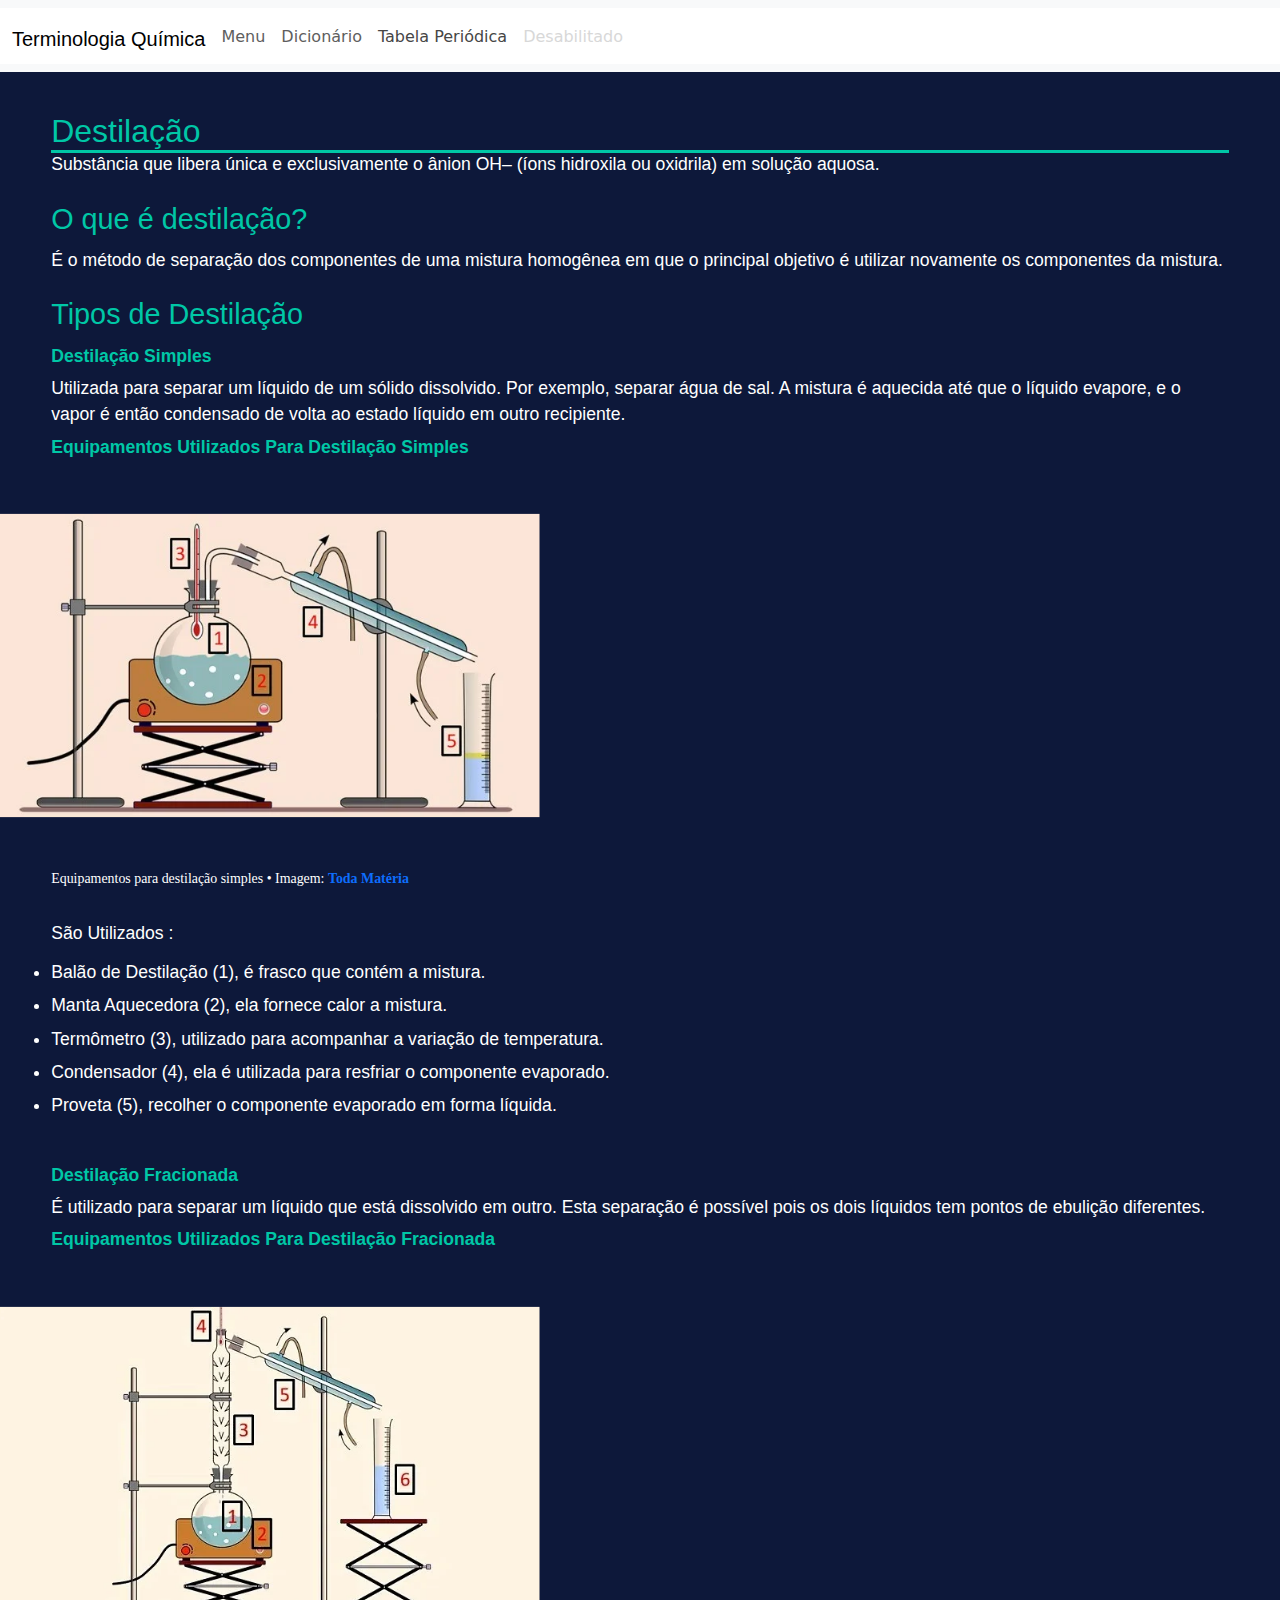
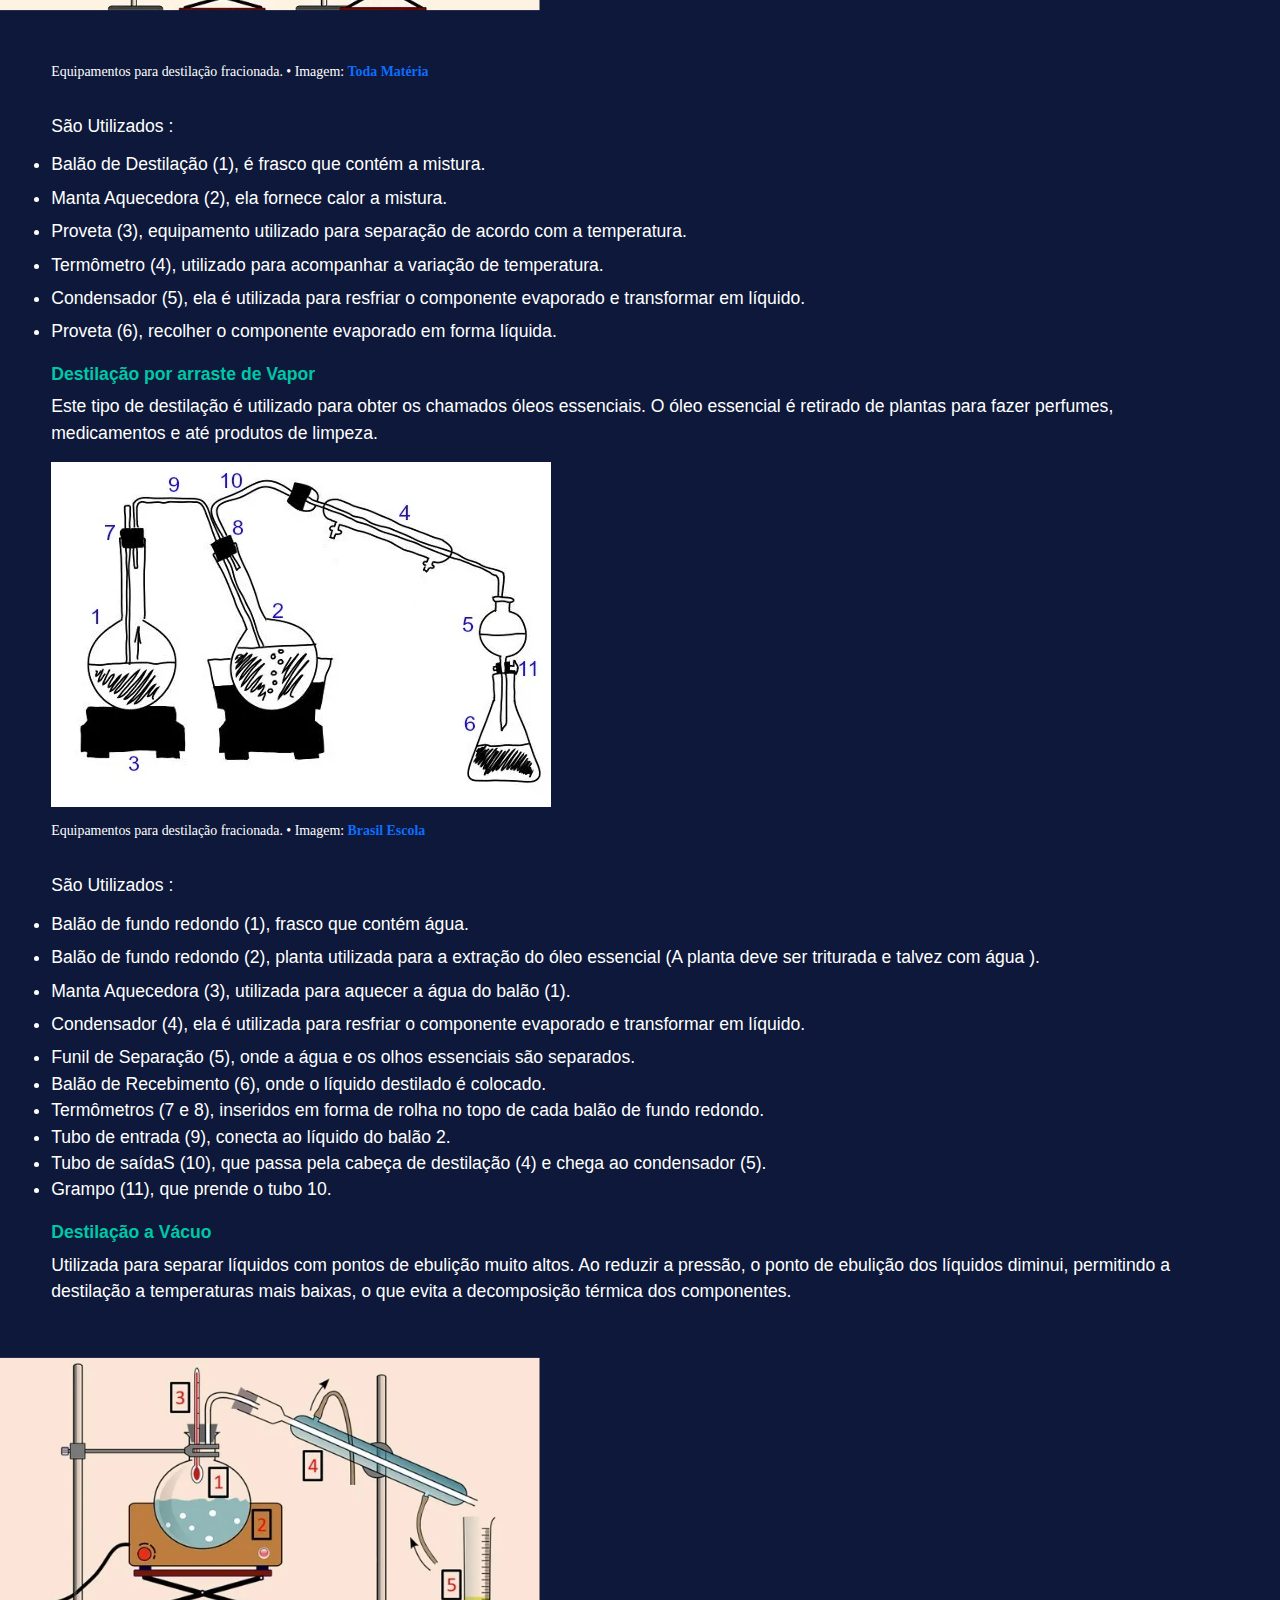
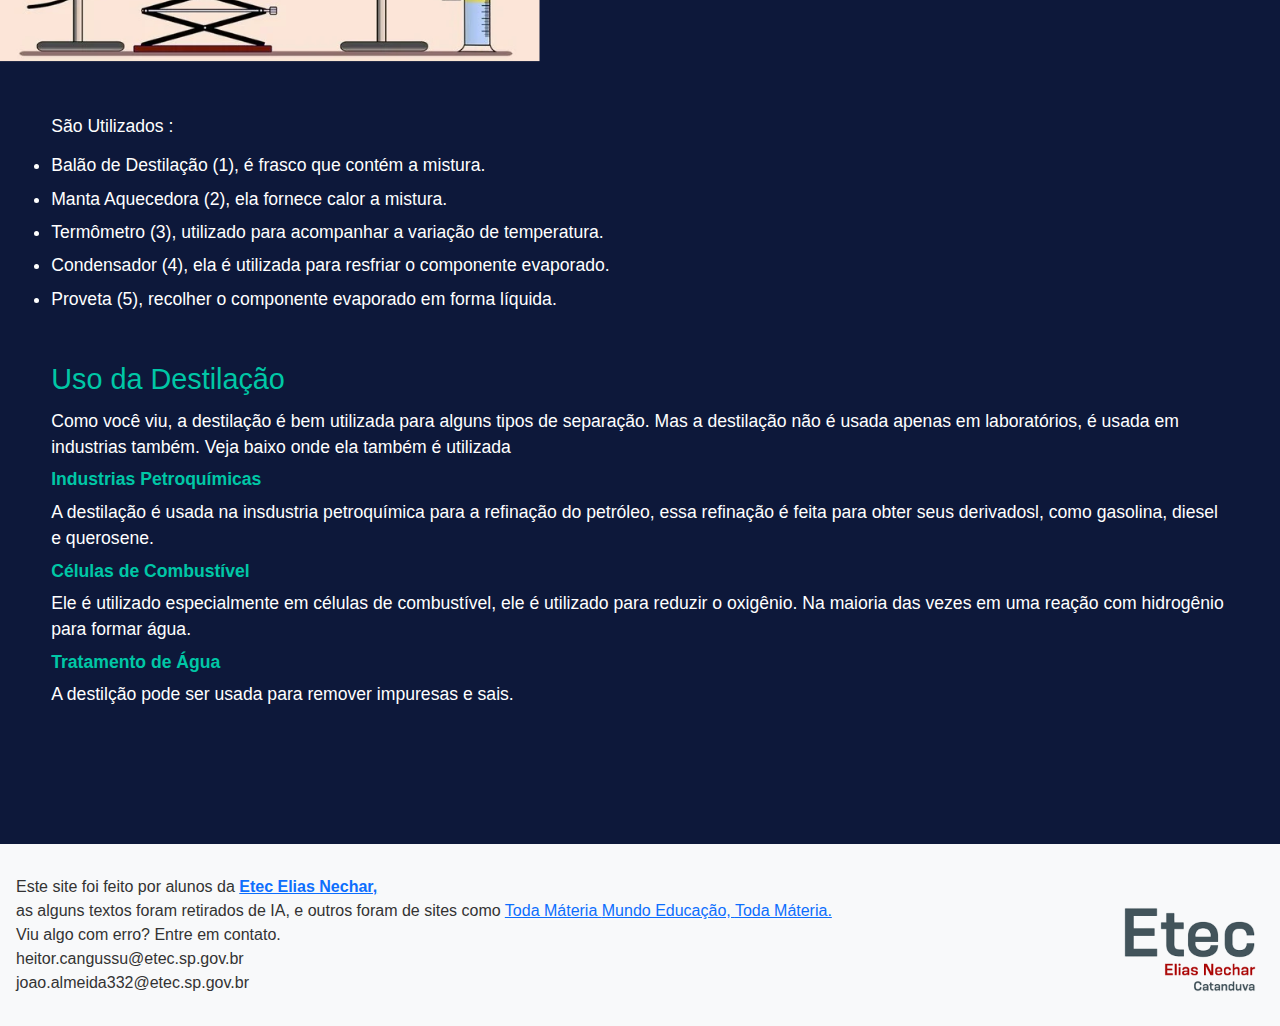
<file: Destilação.html>
<!DOCTYPE html>
<html lang="en">
<head>
    <meta charset="UTF-8">
    <meta name="viewport" content="width=device-width, initial-scale=1.0">
    <title> Destilação </title>
    <link href="https://cdn.jsdelivr.net/npm/bootstrap@5.3.3/dist/css/bootstrap.min.css" 
    rel="stylesheet" 
    integrity="sha384-QWTKZyjpPEjISv5WaRU9OFeRpok6YctnYmDr5pNlyT2bRjXh0JMhjY6hW+ALEwIH" 
    crossorigin="anonymous">
    <style>
    #dstl{
        font-family: 'Franklin Gothic Medium', 'Arial Narrow', Arial, sans-serif;
        margin-left: 4%;
        margin-right: 4%;
        margin-top: 40px;
        color: #00c7a6;
        width: 92%;
        border-bottom: 3px solid #00c7a6; }

        #textb{
        margin-right: 4%;
        margin-left: 4%;
        font-family: 'Franklin Gothic Medium', 'Arial Narrow', Arial, sans-serif;
        font-size: 17px; }

        .Expl{
            margin-top: -10px;
            margin-left: 4%;
            margin-right: 4%;
            font-family: 'Franklin Gothic Medium', 'Arial Narrow', Arial, sans-serif;
            font-size: 1.1rem;
            color: white;
        }
        #dstltx{
        font-family: 'Franklin Gothic Medium', 'Arial Narrow', Arial, sans-serif;
        margin-right: 4%;
        margin-left: 4%;
        margin-top: 20px;
        color: #00c7a6;
        width: 90%;
        font-size: 1.8rem;
        }

        #EstAtomo{
            margin-left: 4.3%;
            margin-top: 10px;
        }
        .barInf {
    display: flex;
    justify-content: space-between;
    align-items: center;
    background-color: #f8f9fa;
    padding: 1rem;
    flex-wrap: wrap; /* Permitir que os itens se movam para a próxima linha */
}

.txtbarInfo {
    font-family: 'Arial', sans-serif;
    font-size: 1rem;
    color: #333;
    margin: 0;
    flex: 1; /* Permitir que o texto ocupe o espaço disponível */
}

.barInf img {
    max-width: 150px; /* Ajustar o tamanho da imagem conforme necessário */
    height: auto;
    margin-left: 1rem;
}

/* Media query para telas menores */
@media (max-width: 600px) {
    .barInf {
        flex-direction: column; /* Mudar direção dos itens para coluna */
        align-items: flex-start; /* Alinhar itens ao início */
    }

    .barInf img {
        margin-left: 0;
        margin-top: 1rem;
    }
}
        #body{
          background-color: #0d183a;
        }
        
        .navTP {
    padding-left: 0.75rem;
    padding-top: 1rem;
    width: 100%;
    background: white;
    height: 3.5rem;
    font-family: 'Gill Sans', 'Gill Sans MT', Calibri, 'Trebuchet MS', sans-serif;
    color: black;
    font-size: 1.25rem;
    text-decoration: none;
    gap: 1rem;
    display: flex;
}

@media (max-width: 1000px) {
    .navTP {
        flex-direction: column;
        align-items: center;
        height: auto;
        padding: 0.5rem;/* Definir a largura como 100% da viewport */
    }
    .nav-title {
        margin-bottom: 0;
    }

    .nav-links {
        justify-content: flex-end;
    }
}

        
    </style>
</head>
<body id="body">

</html><style src="index.js"></style>
<nav class="navbar navbar-expand-lg bg-body-tertiary navig">
  <nav class="navTP" >
        <a id="TMQ"> Terminologia  Química </a> 
        <a href="index.html" class="txts" style="text-decoration: none; font-family: system-ui, -apple-system, BlinkMacSystemFont, 'Segoe UI', Roboto, Oxygen, Ubuntu, Cantarell, 'Open Sans', 'Helvetica Neue', sans-serif; font-size: 1rem; margin-top: 0.05rem; color: rgb(94, 94, 94);"> Menu </a>
        <a href="Dicionário.html" class="txts" id="tBP" style="text-decoration: none; font-family: system-ui, -apple-system, BlinkMacSystemFont, 'Segoe UI', Roboto, Oxygen, Ubuntu, Cantarell, 'Open Sans', 'Helvetica Neue', sans-serif; font-size: 1rem; margin-top: 0.05rem; color: rgb(94, 94, 94);"> Dicionário </a>
        <a class="txts" style="text-decoration: none; font-family: system-ui, -apple-system, BlinkMacSystemFont, 'Segoe UI', Roboto, Oxygen, Ubuntu, Cantarell, 'Open Sans', 'Helvetica Neue', sans-serif; font-size: 1rem; margin-top: 0.05rem; color: rgb(70, 70, 70);"> Tabela Periódica </a>
        
        <a class="txts" style="text-decoration: none; font-family: system-ui, -apple-system, BlinkMacSystemFont, 'Segoe UI', Roboto, Oxygen, Ubuntu, Cantarell, 'Open Sans', 'Helvetica Neue', sans-serif; font-size: 1rem; margin-top: 0.05rem; color: rgb(216, 216, 216);"> Desabilitado </a>
        
    </nav>
</nav>

<h2 id="dstl"> Destilação </h2> 
    <p class="Expl"> Substância que libera única e exclusivamente o ânion OH– (íons hidroxila ou oxidrila) em solução aquosa.  </p>
    <p id="dstltx"> O que é destilação? </p> 
    <p class="Expl"> É o método de separação dos componentes de uma mistura homogênea em que o principal objetivo é utilizar novamente os componentes da mistura.  </p>
    <p id="dstltx"> Tipos de Destilação </p>
    <b><p class="Expl" style="font-family: 'Gill Sans', 'Gill Sans MT', Calibri, 'Trebuchet MS', sans-serif; color: #00c7a6;"> Destilação Simples </p> </b>
    <p class="Expl">  Utilizada para separar um líquido de um sólido dissolvido. Por exemplo, separar água de sal. A mistura é aquecida até que o líquido evapore, e o vapor é então condensado de volta ao estado líquido em outro recipiente. </p>
      <b><p class="Expl" style="font-family: 'Gill Sans', 'Gill Sans MT', Calibri, 'Trebuchet MS', sans-serif; color: #00c7a6;"> Equipamentos Utilizados Para Destilação Simples </p> </b>
      <img src="Img/destilaçãosiplesimg.png" style="margin-left: -6%; transform: scale(0.8); " > <br> <br>
      <p class="Expl" style="font-family:Cambria, Cochin, Georgia, Times, 'Times New Roman', serif; font-size: 0.87rem;"> Equipamentos para destilação simples &bull; Imagem: <a href="https://www.todamateria.com.br/" style="text-decoration: none;"> <b> Toda Matéria </b></a></p> <br>
    <p class="Expl"> São Utilizados : </p>
      <u class="Expl" style="text-decoration: none;"> 
        <li style="margin-left: 4%; margin-top: -30px; padding-bottom: 7px;"> Balão de Destilação (1), é  frasco que contém a mistura. </li>
        <li style="margin-left: 4%; padding-bottom: 7px"> Manta Aquecedora (2), ela fornece calor a mistura. </li>
        <li style="margin-left: 4%; padding-bottom: 7px" > Termômetro (3), utilizado para acompanhar a variação de temperatura. </li>
        <li style="margin-left: 4%; padding-bottom: 7px"> Condensador (4), ela é utilizada para resfriar o componente evaporado. </li>
        <li style="margin-left: 4%;"> Proveta (5), recolher o componente evaporado em forma líquida. </li> <br> <br>
      </u>
    <b><p class="Expl" style="font-family: 'Gill Sans', 'Gill Sans MT', Calibri, 'Trebuchet MS', sans-serif; color: #00c7a6;"> Destilação Fracionada </p> </b>
      <p class="Expl"> É utilizado para separar um líquido que está dissolvido em outro. Esta separação é possível pois os dois líquidos tem pontos de ebulição diferentes.
      </p>
    <b><p class="Expl" style="font-family: 'Gill Sans', 'Gill Sans MT', Calibri, 'Trebuchet MS', sans-serif; color: #00c7a6;"> Equipamentos Utilizados Para Destilação Fracionada </p> </b>
    <img src="Img/destilaçãofracionada.webp" style="margin-left: -6%; transform: scale(0.8); "> <br> <br>
    <p class="Expl" style="font-family:Cambria, Cochin, Georgia, Times, 'Times New Roman', serif; font-size: 0.87rem;"> Equipamentos para destilação fracionada. &bull; Imagem: <a href="https://www.todamateria.com.br/" style="text-decoration: none;"> <b> Toda Matéria </b></a></p> <br>
      <p class="Expl"> São Utilizados : </p>
      <u class="Expl" style="text-decoration: none;"> 
        <li style="margin-left: 4%; margin-top: -30px; padding-bottom: 7px;"> Balão de Destilação (1), é  frasco que contém a mistura. </li>
        <li style="margin-left: 4%; padding-bottom: 7px"> Manta Aquecedora (2), ela fornece calor a mistura. </li>
        <li style="margin-left: 4%; padding-bottom: 7px;"> Proveta (3), equipamento utilizado para separação de acordo com a temperatura. </li>
        <li style="margin-left: 4%; padding-bottom: 7px" > Termômetro (4), utilizado para acompanhar a variação de temperatura. </li>
        <li style="margin-left: 4%; padding-bottom: 7px"> Condensador (5), ela é utilizada para resfriar o componente evaporado e transformar em líquido. </li>
        <li style="margin-left: 4%;"> Proveta (6), recolher o componente evaporado em forma líquida. </li>
      </u>
    <b><p class="Expl" style="font-family: 'Gill Sans', 'Gill Sans MT', Calibri, 'Trebuchet MS', sans-serif; color: #00c7a6;"> Destilação por arraste de Vapor </p> </b>
    <p class="Expl"> Este tipo de destilação é utilizado para obter os chamados óleos essenciais. O óleo essencial é retirado de plantas para fazer perfumes, medicamentos e até produtos de limpeza.
    </p> </b> <img src="Img/destilacaoporarrasteavapor.webp" style="margin-left: 4%;"> <br> <br><p class="Expl" style="font-family:Cambria, Cochin, Georgia, Times, 'Times New Roman', serif; font-size: 0.87rem;"> Equipamentos para destilação fracionada. &bull; Imagem: <a href="https://brasilescola.uol.com.br/" style="text-decoration: none;"> <b> Brasil Escola </b></a></p> <br>
    <p class="Expl"> São Utilizados : </p>
    <u class="Expl" style="text-decoration: none;"> 
      <li style="margin-left: 4%; margin-top: -30px; padding-bottom: 7px;"> Balão de fundo redondo (1), frasco que contém água. </li>
      <li style="margin-left: 4%; padding-bottom: 7px"> Balão de fundo redondo (2), planta utilizada para a extração do óleo essencial (A planta deve ser triturada e talvez com água ). </li>
      <li style="margin-left: 4%; padding-bottom: 7px" > Manta Aquecedora (3), utilizada para aquecer a água do balão (1). </li>
      <li style="margin-left: 4%; padding-bottom: 7px"> Condensador (4), ela é utilizada para resfriar o componente evaporado e transformar  em líquido. </li>
      <li style="margin-left: 4%;"> Funil de Separação (5), onde a água e os olhos essenciais são separados. </li>
      <li style="margin-left: 4%;"> Balão de Recebimento (6), onde o líquido destilado é colocado. </li>
      <li style="margin-left: 4%;"> Termômetros (7 e 8), inseridos em forma de rolha no topo de cada balão de fundo redondo. </li>
      <li style="margin-left: 4%;"> Tubo de entrada (9), conecta ao líquido do balão 2. </li>
      <li style="margin-left: 4%;"> Tubo de saídaS (10), que passa pela cabeça de destilação (4) e chega ao condensador (5). </li>
      <li style="margin-left: 4%;"> Grampo (11), que prende o tubo 10. </li>
      
    </u>
    <b><p class="Expl" style="font-family: 'Gill Sans', 'Gill Sans MT', Calibri, 'Trebuchet MS', sans-serif; color: #00c7a6;"> Destilação a Vácuo </p> </b>
    <p class="Expl"> Utilizada para separar líquidos com pontos de ebulição muito altos. Ao reduzir a pressão, o ponto de ebulição dos líquidos diminui, permitindo a destilação a temperaturas mais baixas, o que evita a decomposição térmica dos componentes.
    </p> </b> <img src="Img/destilaçãosiplesimg.png" style="margin-left: -6%; transform: scale(0.8); "> <br> <br>
    <p class="Expl"> São Utilizados : </p>
    <u class="Expl" style="text-decoration: none;"> 
      <li style="margin-left: 4%; margin-top: -30px; padding-bottom: 7px;"> Balão de Destilação (1), é  frasco que contém a mistura. </li>
      <li style="margin-left: 4%; padding-bottom: 7px"> Manta Aquecedora (2), ela fornece calor a mistura. </li>
      <li style="margin-left: 4%; padding-bottom: 7px" > Termômetro (3), utilizado para acompanhar a variação de temperatura. </li>
      <li style="margin-left: 4%; padding-bottom: 7px"> Condensador (4), ela é utilizada para resfriar o componente evaporado. </li>
      <li style="margin-left: 4%;"> Proveta (5), recolher o componente evaporado em forma líquida. </li>
    </u>  

    

    <p id="dstltx"> Uso da Destilação </p>
    <p class="Expl"> Como você viu, a destilação é bem utilizada para alguns tipos de separação. Mas a destilação não é usada apenas em laboratórios, é usada em industrias também. Veja baixo onde ela também é utilizada</p>
    <b><p class="Expl" style="font-family: 'Gill Sans', 'Gill Sans MT', Calibri, 'Trebuchet MS', sans-serif; color: #00c7a6;"> Industrias Petroquímicas </p> </b> 
    <p class="Expl"> A destilação é usada na insdustria petroquímica para a refinação do petróleo, essa refinação é feita para obter seus derivadosl, como gasolina, diesel e querosene. </p>

   <b> <p class="Expl" style="font-family: 'Gill Sans', 'Gill Sans MT', Calibri, 'Trebuchet MS', sans-serif; color: #00c7a6;"> Células de Combustível </p></b>
    <p class="Expl"> Ele é utilizado especialmente em células de combustível, ele é utilizado para reduzir o oxigênio. Na maioria das vezes em uma reação com hidrogênio para formar água.</p>

    <b><p class="Expl" style="font-family: 'Gill Sans', 'Gill Sans MT', Calibri, 'Trebuchet MS', sans-serif; color: #00c7a6;"> Tratamento de Água </p></b>
    <p class="Expl"> A destilção pode ser usada para remover impuresas e sais. </p>
    <br><br><br><br><br>
    <nav class="barInf"><p class="txtbarInfo"> Este site foi feito por alunos da  <a href="https://www.cps.sp.gov.br/etecs/etec-elias-nechar/"><b> Etec Elias Nechar, </b> </a><br> as
      alguns textos foram retirados de IA, e outros foram de sites como <a href="https://www.todamateria.com.br/"> Toda Máteria </a> <a href="https://mundoeducacao.uol.com.br/"> Mundo Educação, </a> <a href="https://brasilescola.uol.com.br/https://brasilescola.uol.com.br/"> Toda Máteria. </a> <br>
      Viu algo com erro? Entre em contato. <br>
    heitor.cangussu@etec.sp.gov.br <br>  joao.almeida332@etec.sp.gov.br </p>
    <img src="Img/Eteclogo-Photoroom.png"> <br>
    
    </nav>
</body>
</html>
</file>
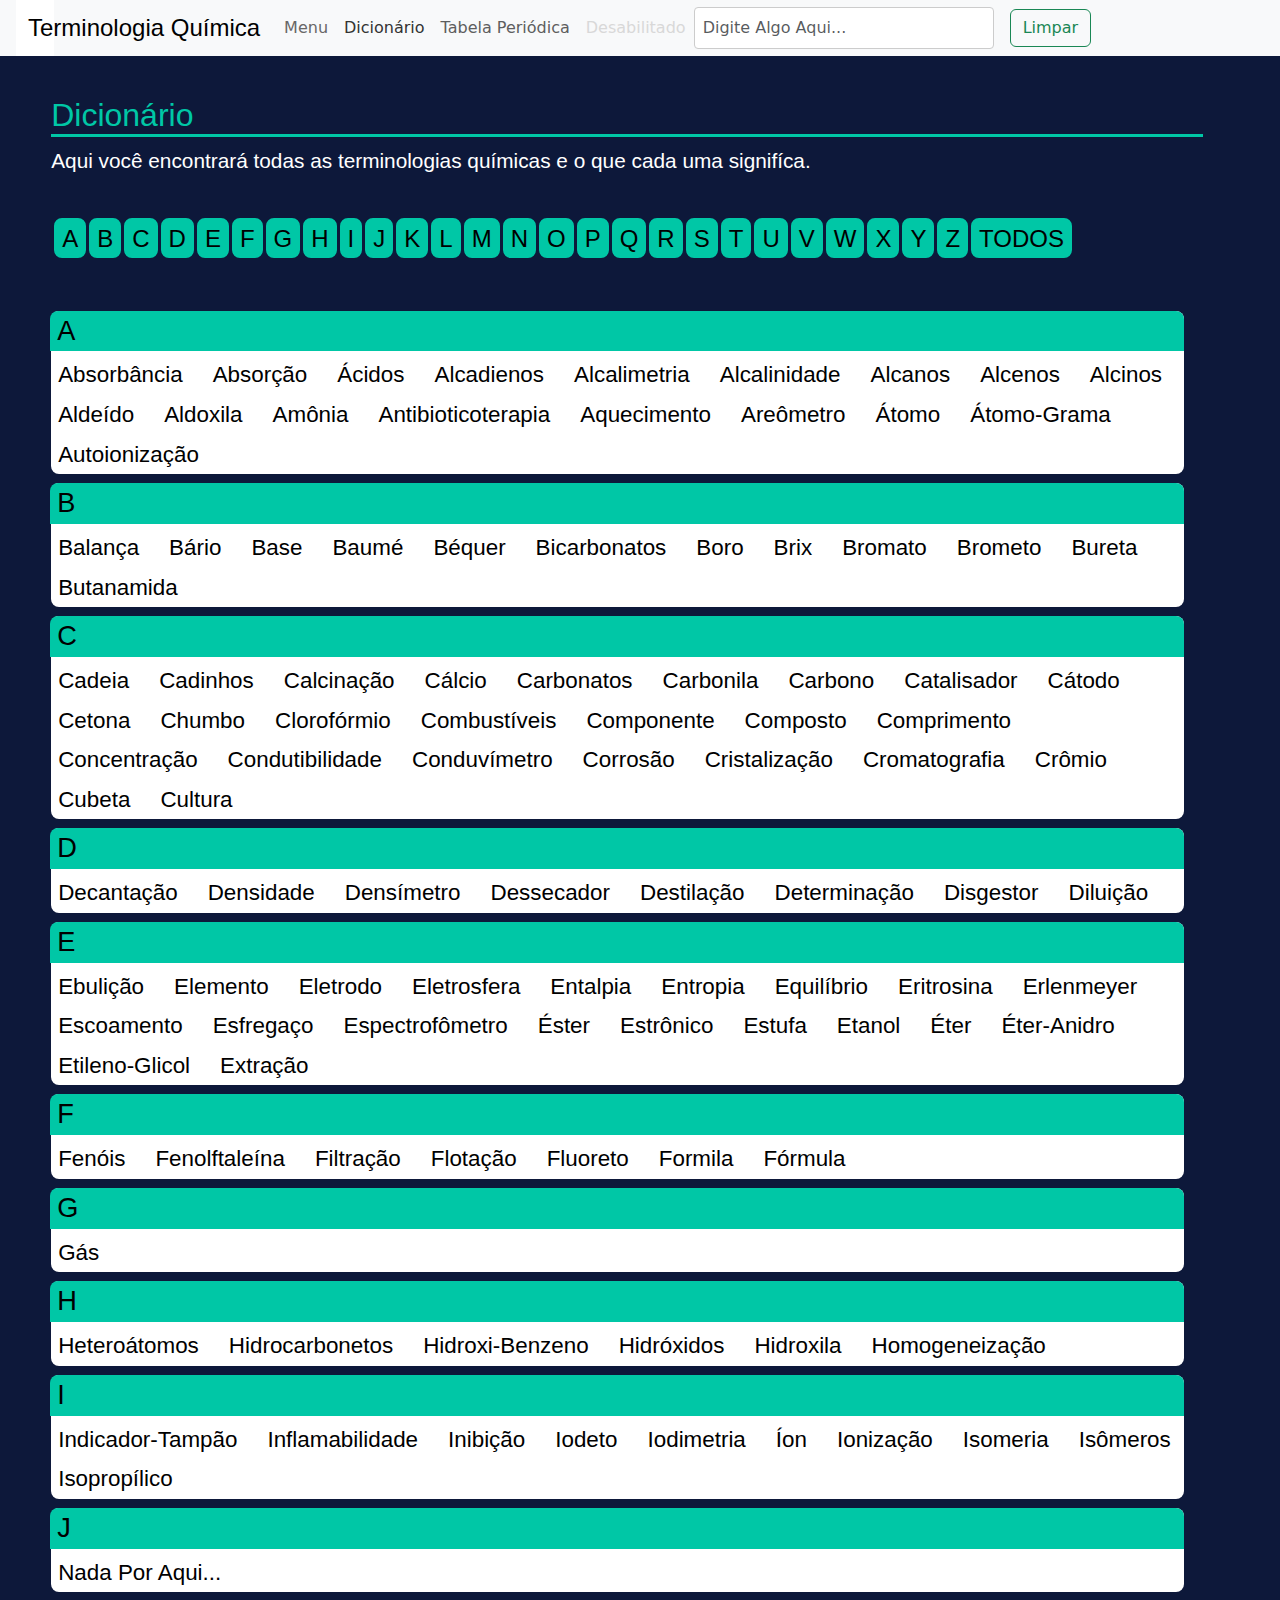
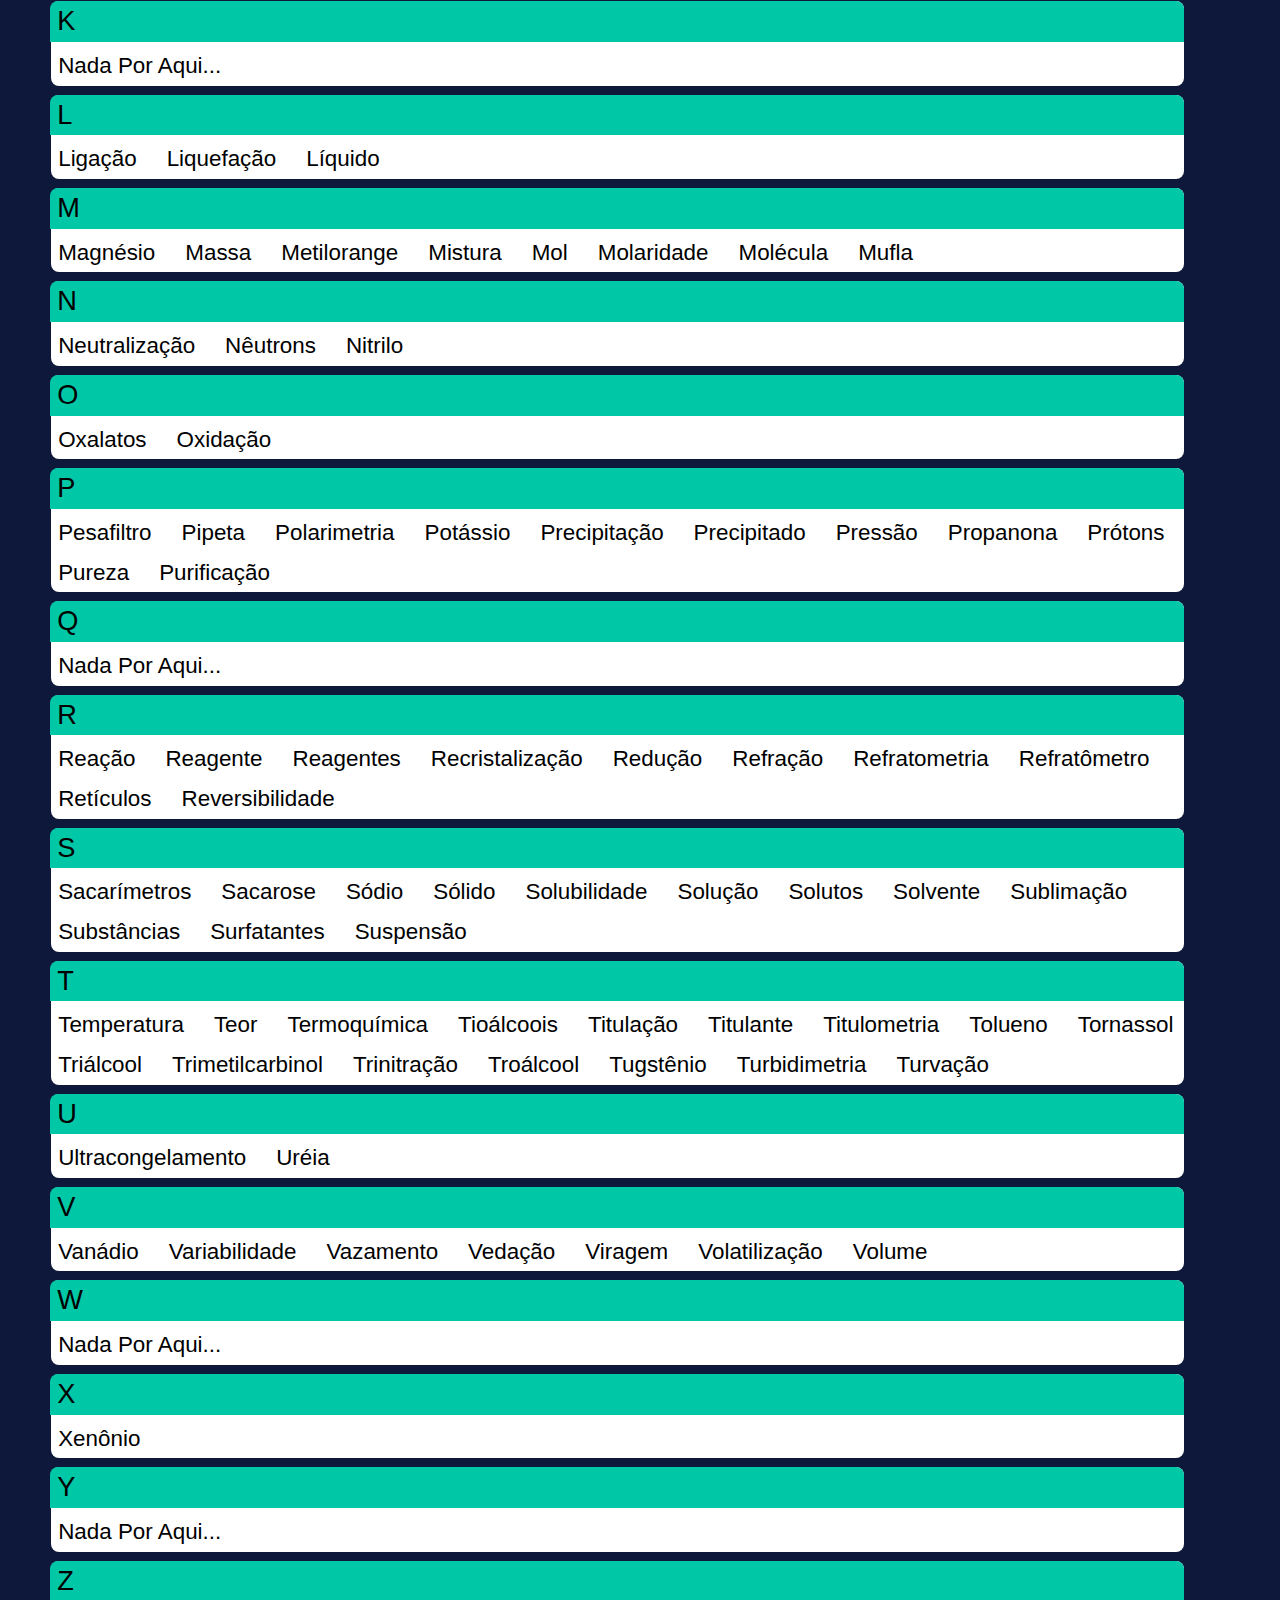
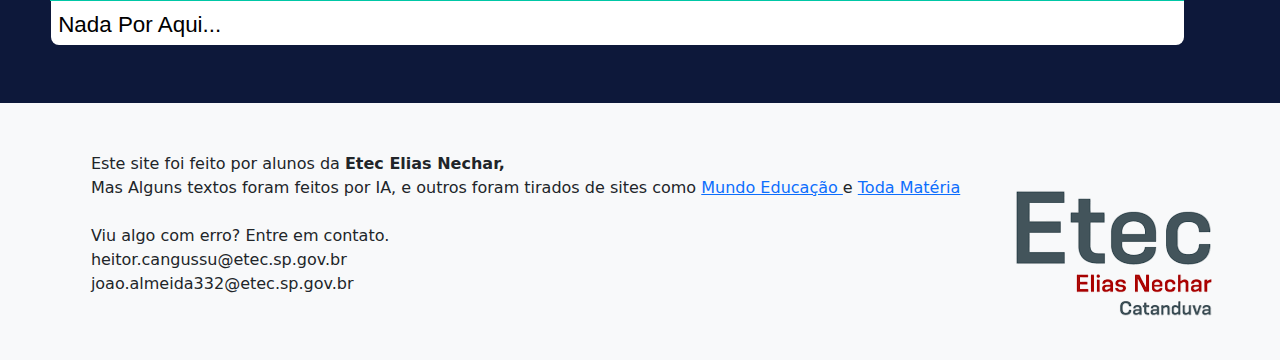
<file: Dicionário.html>
<!DOCTYPE html>
<html lang="en">

<head>
  <meta charset="UTF-8">
  <meta name="viewport" content="width=device-width, initial-scale=1.0">
  <title> Dicionário </title>
  <link href="https://cdn.jsdelivr.net/npm/bootstrap@5.3.3/dist/css/bootstrap.min.css" rel="stylesheet"
    integrity="sha384-QWTKZyjpPEjISv5WaRU9OFeRpok6YctnYmDr5pNlyT2bRjXh0JMhjY6hW+ALEwIH" crossorigin="anonymous"> 
  <style>
    #Lib {
      font-family: 'Franklin Gothic Medium', 'Arial Narrow', Arial, sans-serif;
      margin-left: 4%;
      margin-top: 40px;
      color: #00c7a6;
      width: 90%;
      border-bottom: 3px solid #00c7a6;
    }

    .A,
    .B,
    .C,
    .D,
    .E,
    .F,
    .G,
    .H,
    .I,
    .J,
    .K,
    .L,
    .M,
    .N,
    .O,
    .P,
    .Q,
    .R,
    .S,
    .T,
    .U,
    .V,
    .W,
    .X,
    .Y,
    .Z,
    .TD {

      margin-right: 1px;
      background: none;
      border: 2px solid color #00c7a6;
      font-family: 'Franklin Gothic Medium', 'Arial Narrow', Arial, sans-serif;
      font-size: 150%;
      transition: 0.25s all;
      border-radius: 8px;
      border-color: #00c7a6;
      border-style: double;
      color: black;
      background-color: #00c7a6;
      height: 40px;
    }


    .links-container {
      display: flex;
      /* Usar flexbox para alinhar links horizontalmente */
      gap: 1rem;
      /* Espaçamento entre os links */
    }

    #textb {
      margin-left: 4%;
      font-family: 'Franklin Gothic Medium', 'Arial Narrow', Arial, sans-serif;
      font-size: 1.3rem;
      color: white;
    }

    .letras {
      display: block;
      max-width: 88.6vw;
      max-height: 100%;
      margin-bottom: 5px;
      margin-left: 4%;
      margin-right: 4%;
      overflow-x: scroll;

    }

    .container::before,
    .container::after {
      content: '';
      position: absolute;
      top: 0;
      bottom: 0;
      width: 20px;
      pointer-events: none;
    }

    .letras::before {
      left: 0;
      background: linear-gradient(to right, #00c7a6, rgba(255, 255, 255, 0));
    }

    .letras::after {
      right: 0;
      background: linear-gradient(to left, rgba(255, 255, 255, 1), rgba(255, 255, 255, 0));
    }

    .letras::-webkit-scrollbar {
      width: 10px;
      /* Largura da barra de rolagem */
      height: 10px;
      padding: 10px;
      margin-top: 10px;
    }

    .letras::-webkit-scrollbar-thumb {
      background-color: #ffffff;
      /* Cor do "polegar" da barra de rolagem */
      border-radius: 10px;
      /* Bordas arredondadas */
      margin-top: 10px;
    }

    .letras::-webkit-scrollbar-track {
      margin-top: 10px;
    }


    .A:hover,
    .B:hover,
    .C:hover,
    .D:hover,
    .E:hover,
    .F:hover,
    .G:hover,
    .H:hover,
    .I:hover,
    .J:hover,
    .K:hover,
    .L:hover,
    .M:hover,
    .N:hover,
    .O:hover,
    .P:hover,
    .Q:hover,
    .R:hover,
    .S:hover,
    .T:hover,
    .U:hover,
    .V:hover,
    .W:hover,
    .X:hover,
    .Y:hover,
    .Z:hover {
      box-shadow: 0px 0px 1px #00c7a6;
      transition: 0.25s all;
      margin-top: -4px;
      height: 40px;
      width: 90%.001;
    }

    .TD:hover {
      box-shadow: 0px 0px 10px #00c7a6;
      transition: 0.25s all;
      margin-top: -4px;
      height: 40px;
    }

    .A:active,
    .B:active,
    .C:active,
    .D:active,
    .E:active,
    .F:active,
    .G:active,
    .H:active,
    .I:active,
    .J:active,
    .K:active,
    .L:active,
    .M:active,
    .N:active,
    .O:active,
    .P:active,
    .Q:active,
    .R:active,
    .S:active,
    .T:active,
    .U:active,
    .V:active,
    .W:active,
    .X:active,
    .Y:active,
    .Z:active,
    .TD:active {
      border-color: #17e2c0;
      background-color: #17e2c0;
      margin-top: -4px;
    }

    .inTopc {
      margin-left: 4.1%;
      font-family: 'Franklin Gothic Medium', 'Arial Narrow', Arial, sans-serif;
      color: brown;
      font-size: 1rem;
      cursor: pointer;
      width: 1%;
      text-decoration: none;
    }

    #bioq,
    #base,
    #brmt,
    #atomo,
    #amacid,
    #alcl {
      transition: 0.5s;
      color: white;
      width: 10px;
    }

    #bioq:hover,
    #base:hover,
    #brmt:hover,
    #atomo:hover,
    #amacid:hover,
    #alcl:hover {
      transition: 0.5s;
      color: white;
    }

    .infor {
      margin-top: -1100px;
      background-color: rgb(255, 255, 255);
      width: 80.00000001%;
      height: 1045px;
      border: 2px solid;
      border-radius: 10px;

    }

    #libr {
      cursor: default;

    }

    #menu:hover {
      color: rgb(56, 56, 56);
      cursor: pointer;
    }

    #menu {
      color: rgb(104, 103, 103);
      cursor: pointer;
      transition: 0.3s all;
    }

    .barInf {
    display: flex;
    justify-content: space-between;
    align-items: center;
    background-color: #f8f9fa;
    padding: 1rem;
    flex-wrap: wrap;
}

    .txtbarInfo {
      padding-left: 6%;
    }

    .none {
      display: none;
      transition: 1s all;
      opacity: 0;
    }

    .block {
      display: block;
      transition: 1s all;
      opacity: 1;
    }

    .titl {
      font-family: 'Franklin Gothic Medium', 'Arial Narrow', Arial, sans-serif;
      font-size: 1.7rem;
    }

    .alfbt,
    #alfbt2 {
      margin-left: 4.1%;
      margin-right: 4.1%;
      display: flex;
      border-spacing: 2rem;
      gap: 2rem;
      max-width: 990px;
      flex-wrap: auto;
    }

    .txt,
    .txtA,
    .txtB,
    .txtC,
    .txtD,
    .txtE,
    .txtF,
    .txtG,
    .txtH,
    .txtI,
    .txtJ,
    .txtK,
    .txtL,
    .txtM,
    .txtN,
    .txtO,
    .txtP,
    .txtQ,
    .txtR,
    .txtS,
    .txtT,
    .txtU,
    .txtV,
    .txtW,
    .txtX,
    .txtY,
    .txtZ {
      font-family: 'Franklin Gothic Medium', 'Arial Narrow', Arial, sans-serif;
      color: black;
      padding: 7px;
      font-size: 1.4rem;
      text-decoration: none;
      transition: 0.25s all;
      margin-bottom: -1.5rem;
      /* Ajustar a margem superior para diminuir o espaço */

    }

    .txA:hover,
    .txtB:hover,
    .txtC:hover,
    .txtD:hover,
    .txtE:hover,
    .txtF:hover,
    .txtG:hover,
    .txtH:hover,
    .txtI:hover,
    .txtJ:hover,
    .txtK:hover,
    .txtL:hover,
    .txtM:hover,
    .txtN:hover,
    .txtO:hover,
    .txtP:hover,
    .txtQ:hover,
    .txtR:hover,
    .txtS:hover,
    .txtT:hover,
    .txtU:hover,
    .txtV:hover,
    .txtW:hover,
    .txtX:hover,
    .txtY:hover,
    .txtZ:hover {
      transition: 0.25s all;
      transform: scale();
      letter-spacing: 0.1rem;
      margin-left: -0.2rem;
    }

    #tA,
    #tB,
    #tC,
    #tD,
    #tE,
    #tF,
    #tG,
    #tH,
    #tI,
    #tJ,
    #tK,
    #tL,
    #tM,
    #tN,
    #tO,
    #tP,
    #tQ,
    #tR,
    #tS,
    #tT,
    #tU,
    #tV,
    #tW,
    #tX,
    #tY,
    #tZ {
      background-color: #00c7a6;
      background-size: 10px;
      color: black;
      border-top-left-radius: 8px;
      border-top-right-radius: 8px;
      width: 88.6vw;
      padding-left: 7px;
      display: block;
    }

    .pesqapc {
      display: block;
      position: sticky;
    }

    #bRes {
      background-color: rgb(255, 255, 255);
      height: 5rem;
      display: block;
      padding-top: 1.2rem;
    }

    @media (min-width: 991px) {
      #bRes {
        display: none;
      }
    }

    body {
      background-color: #0d183a;
    }

    #espA,
    #espB,
    #espC,
    #espC {
      visibility: hidden;
      font-size: 0.4rem;
    }

    #txtpartA,
    #txpartB,
    #txtpartC,
    #txtpartD,
    #txtpartE,
    #txtpartF,
    #txtpartG,
    #txtpartH,
    #txtpartI,
    #txtpartJ,
    #txtpartK,
    #txtpartL,
    #txtpartM,
    #txtpartN,
    #txtpartO,
    #txtpartP,
    #txtpartQ,
    #txtpartR,
    #txtpartS,
    #txtpartT,
    #txtpartU,
    #txtpartV,
    #txtpartW,
    #txtpartX,
    #txtpartY,
    #txtpartZ {
      margin-left: 4%;
      margin-right: 4%;
      width: 88.5vw;
      max-width: 88.5vw;

    }

    .links-container {
      display: flex;
      flex-wrap: wrap;
      /* Permitir que os itens se movam para a próxima linha */
      gap: 1rem;
      /* Espaçamento entre os links */
      white-space: nowrap;
      /* Impedir quebra de palavras */
      overflow-wrap: normal;
    }

    body {
    background-color: #0d183a;
    margin-top: 0px;
}

.navbar {
    background-color: #f8f9fa;
    display: flex;
    justify-content: space-between;
    align-items: center;
    padding: 0.5rem 1rem; /* Ajustar o padding da barra de navegação */
}

.navbar-brand {
    font-family: 'Gill Sans', 'Gill Sans MT', Calibri, 'Trebuchet MS', sans-serif;
    font-size: 1.5rem;
    color: black;
    white-space: nowrap; /* Impedir quebra de linha */
    margin: 0; /* Remover margem superior */
    margin-top: -10px;
}

.nav-link {
    font-family: system-ui, -apple-system, BlinkMacSystemFont, 'Segoe UI', Roboto, Oxygen, Ubuntu, Cantarell, 'Open Sans', 'Helvetica Neue', sans-serif;
    font-size: 1rem;
    color: rgb(94, 94, 94);
    white-space: nowrap; /* Impedir quebra de linha */
    margin-top: -10px;
}

.nav-link.active {
    color: rgb(51, 51, 51);
}

.nav-link.disabled {
    color: rgb(216, 216, 216);
}

.form-control {
    padding: 0.5rem;
    font-size: 1rem;
    border: 1px solid #ccc;
    border-radius: 4px;
    width: 300px; /* Aumentar a largura da barra de pesquisa */
    margin-top: -10px;
}

.d-flex {
    display: flex;
    align-items: center;
    gap: 0.5rem; /* Espaçamento entre o campo de pesquisa e o botão */
}

@media (max-width: 600px) {
    .navbar {
        flex-direction: column;
        align-items: flex-start;
    }

    .navbar-nav {
        flex-direction: column;
        align-items: flex-start;
    }

    .form-control {
        width: 100%;
        margin-top: 1rem;
    }
}
  </style>
  <link rel="stylesheet" href="CSS/style.css">
</head>



<style src="index.js"></style>
<nav class="navbar navbar-expand-lg bg-body-tertiary navig JH">
  <div class="container-fluid" id="JH" style="padding-top: 10px; gap: 1rem;">
    <a class="navbar-brand" style="font-family: 'Gill Sans', 'Gill Sans MT', Calibri, 'Trebuchet MS', sans-serif;">
      Terminologia Química </a>

    </button>
    <div class="collapse navbar-collapse" id="navbarScroll">
      <ul class="navbar-nav me-auto my-2 my-lg-0 navbar-nav-scroll" style="--bs-scroll-height: 100px;">
        <li class="nav-item">
          <a class="nav-link active" id="menu" aria-current="page" href="index.html"> Menu </a>
        </li>
        <li class="nav-item">
          <a class="nav-link" id="libr" style="color: rgb(51, 51, 51); cursor: default;"> Dicionário </a>
        </li>
        <li class="nav-item dropdown">
          <a class="nav-link" href="tabel-periodica.html" role="button" data-bs-toggle="dropdown" aria-expanded="false">
            Tabela Periódica
          </a>
          <ul class="dropdown-menu">
            <li><a class="dropdown-item" href="#">Action</a></li>
            <li><a class="dropdown-item" href="#">Another action</a></li>
            <li>
              <hr class="dropdown-divider">
            </li>
            <li><a class="dropdown-item" href="#">Something else here</a></li>
          </ul>
        </li>
        <li class="nav-item">
          <a class="nav-link disabled" aria-disabled="true"> Desabilitado </a>
        </li>
      </ul>
      <form class="d-flex" role="search">
        <input class="form-control me-2" type="search" id="Pesquisa" placeholder="Digite Algo Aqui..."
          aria-label="Digite Algo Aqui...">
        <button class="btn btn-outline-success" type="submit" style="margin-top: -10px;"> Limpar </button>
      </form>
    </div>
  </div>
</nav>
<div id="bRes">
  <center>
    <table>
      <tr>
        <div style="margin-right: -0.5rem;">
          <a style="background: none; border: none; text-decoration: none; color: rgb(151, 151, 151); margin-right: 0.4rem;"
            href="index.html"> Menu </a>
          <button style="background: none; border: none;"> <a href="Dicionário.html"
              style="text-decoration: none; color: rgb(54, 54, 54);"> Dicionário </a></button>
          <button style="background: none; border: none;"> <a href="tabel-periodica.html"
              style="text-decoration: none; color: rgb(151, 151, 151);"> Tabela Periódica </a> </button>
          <form class="d-flex" role="search">
            <input class="me-2" type="search" id="Pesquisa2" placeholder="Digite Algo Aqui..."
              aria-label="Digite Algo Aqui..."
              style="border-radius: 4px; border-color: rgb(47, 168, 47); border: 0.01rem solid rgb(0, 128, 102); height: 1.9rem;">
            <button class="btn btn-outline-success" type="submit"
              style="height: 1.87rem; padding-top: 0.1rem; margin-bottom: 5px;"> Limpar </button>
          </form>
        </div>
      </tr>
    </table>
  </center>
</div>

</th>

<body id="body">
  <h2 id="Lib"> Dicionário </h2>
  <p id="textb"> Aqui você encontrará todas as terminologias químicas e o que cada uma signifíca.</p>
  <table class="letras">
    <tr>
      <td>
      <td><button class="A" onclick="showContentA()"> A </button></td>
      <td><button class="B" onclick="showContentB()"> B </button></td>
      <td><button class="C" onclick="showContentC()"> C </button></td>
      <td><button class="D" onclick="showContentD()"> D </button></td>
      <td><button class="E" onclick="showContentE()"> E </button></td>
      <td><button class="F" onclick="showContentF()"> F </button></td>
      <td><button class="G" onclick="showContentG()"> G </button></td>
      <td><button class="H" onclick="showContentH()"> H </button></td>
      <td><button class="I" onclick="showContentI()"> I </button></td>
      <td><button class="J" onclick="showContentJ()"> J </button></td>
      <td><button class="K" onclick="showContentK()"> K </button></td>
      <td><button class="L" onclick="showContentL()"> L </button></td>
      <td><button class="M" onclick="showContentM()"> M </button></td>
      <td><button class="N" onclick="showContentN()"> N </button></td>
      <td><button class="O" onclick="showContentO()"> O </button></td>
      <td><button class="P" onclick="showContentP()"> P </button></td>
      <td><button class="Q" onclick="showContentQ()"> Q </button></td>
      <td><button class="R" onclick="showContentR()"> R </button></td>
      <td><button class="S" onclick="showContentS()"> S </button></td>
      <td><button class="T" onclick="showContentT()"> T </button></td>
      <td><button class="U" onclick="showContentU()"> U </button></td>
      <td><button class="V" onclick="showContentV()"> V </button></td>
      <td><button class="W" onclick="showContentW()"> W </button></td>
      <td><button class="X" onclick="showContentX()"> X </button></td>
      <td><button class="Y" onclick="showContentY()"> Y </button></td>
      <td><button class="Z" onclick="showContentZ()"> Z </button></td>
      <td><button class="TD" onclick="showContentTD()"> TODOS </button></td>
      <br>
      </td>
    </tr>
    </div>
  </table>
  <br><br>
  <table class="alfbt">

    <tr>

      <div class="content" id="txtpartA" style="background-color: white; border-radius: 8px; ">
        <a class="titl" id="tA"
          style="border-top-left-radius: 8px; border-top-right-radius: 8px; margin-top: -1px; margin-left: -1px; margin-right: -1px; text-decoration: none;">
          A</a>
        <div class="links-container"
          style="display: flex; margin-bottom: 10px; padding-bottom: 20px; white-space: normal; overflow-wrap: break-word; word-wrap: break-word;">
          <a class="txtA" id="abs"> Absorbância </a>
          <a href="" class="txtA" id="absco"> Absorção</a>
          <a href="" class="txtA" id="acid"> Ácidos </a>
          <a href="" class="txtA" id="alcd"> Alcadienos </a>
          <a href="" class="txtA" id="alclm"> Alcalimetria </a>
          <a href="" class="txtA" id="alcln"> Alcalinidade </a>
          <a href="" class="txtA" id="alcan"> Alcanos </a>
          <a href="" class="txtA" id="alcen"> Alcenos </a>
          <a href="" class="txtA" id="alcin"> Alcinos </a>
          <a href="" class="txtA" id="aldi"> Aldeído </a>
          <a href="" class="txtA" id="aldxa"> Aldoxila</a>
          <a href="" class="txtA" id="amna"> Amônia </a>
          <a href="" class="txtA" id="antbrp"> Antibioticoterapia </a>
          <a href="" class="txtA" id="aqcm"> Aquecimento </a>
          <a href="" class="txtA" id="armt"> Areômetro </a>
          <a class="txtA" href="Atomo.html" id="atm">Átomo</a>
          <a href="" class="txtA" id="atmg"> Átomo-Grama </a>
          <a href="" class="txtA" id="autionz"> Autoionização </a>
        </div>
      </div>
    </tr>

  
    <tr style="display: inline;">
      <div class="content" id="txtpartB"
        style="background-color: white; border-radius: 8px; margin-left: 4%; margin-right: 4%; width: 88.5vw;">
        <a class="titl" id="tB"
          style="border-top-left-radius: 8px; border-top-right-radius: 8px; margin-top: -1px; margin-left: -1px; margin-right: -1px; text-decoration: none;">
          B </a>
        <div class="links-container"
          style="display: flex; margin-bottom: 10px; padding-bottom: 20px; white-space: normal; overflow-wrap: break-word; word-wrap: break-word;">
          <a href="" class="txtB" id="blnc"> Balança </a>
          <a href="" class="txtB" id="bario"> Bário </a>
          <a class="txtB" href="Base.html" id="bse">Base</a>
          <a href="" class="txtB" id="baume"> Baumé </a> 
          <a href="" class="txtB" id="beq"> Béquer </a>
          <a href="" class="txtB" id="bicrb"> Bicarbonatos </a>
          <a href="" class="txtB" id="boro"> Boro </a>
          <a href="" class="txtB" id="brix"> Brix </a>
          <a href="" class="txtB" id="brmat"> Bromato </a>
          <a href="" class="txtB" id="brmet"> Brometo </a>
          <a href="" class="txtB" id="brt"> Bureta </a>
          <a href="" class="txtB" id="butnm"> Butanamida </a>
        </div>
      </div>
    </tr>

  

    <tr style="display: inline;">
      <div class="content" id="txtpartC" style="background-color: white; border-radius: 8px;">
        <a class="titl" id="tC"
          style="border-top-left-radius: 8px; border-top-right-radius: 8px; margin-top: -1px; margin-left: -1px; margin-right: -1px; text-decoration: none;">
          C </a>
        <div class="links-container" style="display: flex; margin-bottom: 10px; padding-bottom: 20px;">
          <a class="txtC" id="cad"> Cadeia </a>
          <a class="txtC" id="cadn"> Cadinhos </a>
          <a class="txtC" id="calcnc"> Calcinação </a>
          <a class="txtC" id="calc"> Cálcio </a>
          <a class="txtC" id="carbnt"> Carbonatos </a>
          <a class="txtC" id="carbnl"> Carbonila </a>
          <a class="txtC" id="carb"> Carbono </a>
          <a class="txtC" id="catl"> Catalisador </a>
          <a class="txtC" href="Cátodo.html" id="catd">Cátodo</a>
          <a href="" class="txtC" id="ctn"> Cetona </a>
          <a href="" class="txtC" id="chmb"> Chumbo </a>
          <a href="" class="txtC" id="clfm"> Clorofórmio </a>
          <a href="" class="txtC" id="combst"> Combustíveis </a>
          <a href="" class="txtC" id="compn"> Componente </a>
          <a href="" class="txtC" id="comps"> Composto </a>
          <a href="" class="txtC" id="compr"> Comprimento </a>
          <a href="" class="txtC" id="concn"> Concentração </a>
          <a href="" class="txtC" id="condtb"> Condutibilidade </a>
          <a href="" class="txtC" id="cndvm"> Conduvímetro </a>
          <a href="" class="txtC" id="crrs"> Corrosão </a>
          <a href="" class="txtC" id="crstz"> Cristalização </a>
          <a href="" class="txtC" id="crmtg"> Cromatografia </a>
          <a href="" class="txtC" id="crm"> Crômio </a>
          <a href="" class="txtC" id="cbt"> Cubeta </a>
          <a href="" class="txtC" id="cltr"> Cultura </a>
        </div>
      </div>

   
    <tr>
      <div class="content" id="txtpartD" style="background-color: white; border-radius: 8px;">
        <a class="titl" id="tD"
          style="border-top-left-radius: 8px; border-top-right-radius: 8px; margin-top: -1px; margin-left: -1px; margin-right: -1px; text-decoration: none;">
          D </a>
        <div class="links-container" style="display: flex; margin-bottom: 10px; padding-bottom: 20px;">
          <a href="" class="txtD" id="dcntc"> Decantação </a>
          <a href="" class="txtD" id="densd"> Densidade </a>
          <a href="" class="txtD" id="densm"> Densímetro </a>
          <a href="" class="txtD" id="dsscd"> Dessecador </a>
          <a class="txtD" href="Destilação.html" id="dest"> Destilação </a>
          <a class="txtD" id="dtrmn"> Determinação </a>
          <a href="" class="txtD" id="digst"> Disgestor </a>
          <a href="" class="txtD" id="diluic"> Diluição </a>
        </div>
      </div>
    </tr>

    
    <tr> 
      <div class="content" id="txtpartE" style="background-color: white; border-radius: 8px;">
        <a class="titl" id="tE"
          style="border-top-left-radius: 8px; border-top-right-radius: 8px; margin-top: -1px; margin-left: -1px; margin-right: -1px; text-decoration: none;">
          E </a>
        <div class="links-container" style="display: flex; margin-bottom: 10px; padding-bottom: 20px;">
          <a href="" class="txtE" id="eblc"> Ebulição </a>
          <a href="" class="txtE" id="elmnt"> Elemento </a>
          <a href="" class="txtE" id="eltrd"> Eletrodo </a>
          <a href="" class="txtE" id="eltsf"> Eletrosfera </a>
          <a class="txtE" id="entlp"> Entalpia </a>
          <a class="txtE" id="entrp"> Entropia </a>
          <a href="" class="txtE" id="eqlb"> Equilíbrio </a>
          <a href="" class="txtE" id="erstn"> Eritrosina </a>
          <a href="" class="txtE" id="ermyr"> Erlenmeyer </a>
          <a href="" class="txtE" id="escmn"> Escoamento </a>
          <a href="" class="txtE" id="efgc"> Esfregaço </a>
          <a href="" class="txtE" id="eptfm"> Espectrofômetro </a>
          <a href="" class="txtE" id="ester"> Éster </a>
          <a href="" class="txtE" id="estnc"> Estrônico </a>
          <a href="" class="txtE" id="estf"> Estufa </a>
          <a href="" class="txtE" id="etn"> Etanol </a>
          <a href="" class="txtE" id="eter"> Éter </a>
          <a href="" class="txtE" id="eterand"> Éter-Anidro </a>
          <a href="" class="txtE" id="etlng"> Etileno-Glicol </a>
          <a href="" class="txtE" id="extc"> Extração </a>
        </div>
      </div>
    </tr>

    <tr>
      <div class="content" id="txtpartF" style="background-color: white; border-radius: 8px;">
        <a class="titl" id="tF"
          style="border-top-left-radius: 8px; border-top-right-radius: 8px; margin-top: -1px; margin-left: -1px; margin-right: -1px; text-decoration: none;">
          F </a>
        <div class="links-container" style="display: flex; margin-bottom: 10px; padding-bottom: 20px;">
          <a href="" class="txtF" id="fns"> Fenóis </a>
          <a href="" class="txtF" id="fnftl"> Fenolftaleína </a>
          <a href="" class="txtF" id="ftrc"> Filtração </a>
          <a href="" class="txtF" id="fltc"> Flotação </a>
          <a class="txtF" id="flrt"> Fluoreto </a>
          <a class="txtF" id="frmil">  Formila </a>
          <a href="" class="txtF" id="frmul"> Fórmula </a>
        </div>
      </div>
    </tr>

    
    <tr>
      <div class="content" id="txtpartG" style="background-color: white; border-radius: 8px;">
        <a class="titl" id="tG"
          style="border-top-left-radius: 8px; border-top-right-radius: 8px; margin-top: -1px; margin-left: -1px; margin-right: -1px; text-decoration: none;">
          G </a>
        <div class="links-container" style="display: flex; margin-bottom: 10px; padding-bottom: 20px;">
          <a href="" class="txtG" id="gas"> Gás </a>
        </div>
      </div>
    </tr>

    
    <tr>
      <div class="content" id="txtpartH" style="background-color: white; border-radius: 8px;">
        <a class="titl" id="tH"
          style="border-top-left-radius: 8px; border-top-right-radius: 8px; margin-top: -1px; margin-left: -1px; margin-right: -1px; text-decoration: none;">
          H </a>
        <div class="links-container" style="display: flex; margin-bottom: 10px; padding-bottom: 20px;">
          <a href="" class="txtH" id=""> Heteroátomos </a>
          <a href="" class="txtH" id=""> Hidrocarbonetos </a>
          <a href="" class="txtH" id=""> Hidroxi-Benzeno </a>
          <a class="txtH" id="diox"> Hidróxidos </a>
          <a class="txtH" id="diox">  Hidroxila </a>
          <a href="" class="txtH" id=""> Homogeneização </a>
        </div>
      </div>
    </tr>

  
    <tr>
      <div class="content" id="txtpartI" style="background-color: white; border-radius: 8px;">
        <a class="titl" id="tI"
          style="border-top-left-radius: 8px; border-top-right-radius: 8px; margin-top: -1px; margin-left: -1px; margin-right: -1px; text-decoration: none;">
          I </a>
        <div class="links-container" style="display: flex; margin-bottom: 10px; padding-bottom: 20px;">
          <a href="" class="txtF" id="indt"> Indicador-Tampão </a>
          <a href="" class="txtF" id="infl"> Inflamabilidade </a>
          <a href="" class="txtF" id="inib"> Inibição </a>
          <a href="" class="txtF" id="iodt"> Iodeto </a>
          <a class="txtF" id="iod"> Iodimetria </a>
          <a class="txtE" id="ion"> Íon </a>
          <a href="" class="txtF" id="ionz"> Ionização </a>
          <a href="" class="txtF" id="isor"> Isomeria </a>
          <a href="" class="txtF" id="isoms"> Isômeros </a>
          <a href="" class="txtH" id="Isop"> Isopropílico </a>
        </div>
      </div>
    </tr>

 
    <tr>
      <div class="content" id="txtpartJ" style="background-color: white; border-radius: 8px;">
        <a class="titl" id="tJ"
          style="border-top-left-radius: 8px; border-top-right-radius: 8px; margin-top: -1px; margin-left: -1px; margin-right: -1px; text-decoration: none;">
          J </a>
        <div class="links-container" style="display: flex; margin-bottom: 10px; padding-bottom: 20px;">
          <a href="" class="txtJ" id="Ncont"> Nada Por Aqui... </a>
        </div>
      </div>
    </tr>

    
    <tr>
      <div class="content" id="txtpartK" style="background-color: white; border-radius: 8px;">
        <a class="titl" id="tK"
          style="border-top-left-radius: 8px; border-top-right-radius: 8px; margin-top: -1px; margin-left: -1px; margin-right: -1px; text-decoration: none;">
          K </a>
        <div class="links-container" style="display: flex; margin-bottom: 10px; padding-bottom: 20px;">
          <a href="" class="txtK" id="Ncont"> Nada Por Aqui... </a>
        </div>
      </div>
    </tr>


 
    <tr>
      <div class="content" id="txtpartL" style="background-color: white; border-radius: 8px;">
        <a class="titl" id="tL"
          style="border-top-left-radius: 8px; border-top-right-radius: 8px; margin-top: -1px; margin-left: -1px; margin-right: -1px; text-decoration: none;">
          L </a>
        <div class="links-container" style="display: flex; margin-bottom: 10px; padding-bottom: 20px;">
          <a href="" class="txtL" id=""> Ligação </a>
          <a href="" class="txtL" id=""> Liquefação </a>
          <a href="" class="txtL" id=""> Líquido </a>
        </div>
      </div>
    </tr>

   
    <tr>
      <div class="content" id="txtpartM" style="background-color: white; border-radius: 8px;">
        <a class="titl" id="tM"
          style="border-top-left-radius: 8px; border-top-right-radius: 8px; margin-top: -1px; margin-left: -1px; margin-right: -1px; text-decoration: none;">
          M </a>
        <div class="links-container" style="display: flex; margin-bottom: 10px; padding-bottom: 20px;">
          <a href="" class="txtM" id=""> Magnésio </a>
          <a href="" class="txtM" id=""> Massa </a>
          <a href="" class="txtM" id=""> Metilorange </a>
          <a href="" class="txtM" id=""> Mistura </a>
          <a href="" class="txtM" id=""> Mol </a>
          <a href="" class="txtM" id=""> Molaridade </a>
          <a href="" class="txtM" id=""> Molécula </a>
          <a href="" class="txtM" id=""> Mufla </a>
        </div>
      </div>
    </tr>

    <tr>
      <div class="content" id="txtpartN" style="background-color: white; border-radius: 8px;">
        <a class="titl" id="tN"
          style="border-top-left-radius: 8px; border-top-right-radius: 8px; margin-top: -1px; margin-left: -1px; margin-right: -1px; text-decoration: none;">
          N </a>
        <div class="links-container" style="display: flex; margin-bottom: 10px; padding-bottom: 20px;">
          <a href="" class="txtN" id=""> Neutralização </a>
          <a href="" class="txtN" id=""> Nêutrons </a>
          <a href="" class="txtN" id=""> Nitrilo </a>
        </div>
      </div>
    </tr>

    
    <tr>
      <div class="content" id="txtpartO" style="background-color: white; border-radius: 8px;">
        <a class="titl" id="tO"
          style="border-top-left-radius: 8px; border-top-right-radius: 8px; margin-top: -1px; margin-left: -1px; margin-right: -1px; text-decoration: none;">
          O </a>
        <div class="links-container" style="display: flex; margin-bottom: 10px; padding-bottom: 20px;">
          <a href="" class="txtO" id=""> Oxalatos </a>
          <a href="" class="txtO" id=""> Oxidação </a>
        </div>
      </div>
    </tr>

  
    <tr>
      <div class="content" id="txtpartP" style="background-color: white; border-radius: 8px;">
        <a class="titl" id="tP"
          style="border-top-left-radius: 8px; border-top-right-radius: 8px; margin-top: -1px; margin-left: -1px; margin-right: -1px; text-decoration: none;">
          P </a>
        <div class="links-container" style="display: flex; margin-bottom: 10px; padding-bottom: 20px;">
          <a href="" class="txtP" id=""> Pesafiltro </a>
          <a href="" class="txtP" id=""> Pipeta </a>
          <a href="" class="txtP" id=""> Polarimetria </a>
          <a href="" class="txtP" id=""> Potássio </a>
          <a href="" class="txtP" id=""> Precipitação </a>
          <a href="" class="txtP" id=""> Precipitado </a>
          <a href="" class="txtP" id=""> Pressão </a>
          <a href="" class="txtP" id=""> Propanona </a>
          <a href="" class="txtP" id=""> Prótons </a>
          <a href="" class="txtP" id=""> Pureza </a>
          <a href="" class="txtP" id=""> Purificação </a>
        </div>
      </div>
    </tr>
    
    
    <tr>
      <div class="content" id="txtpartQ" style="background-color: white; border-radius: 8px;">
        <a class="titl" id="tQ"
          style="border-top-left-radius: 8px; border-top-right-radius: 8px; margin-top: -1px; margin-left: -1px; margin-right: -1px; text-decoration: none;">
          Q </a>
        <div class="links-container" style="display: flex; margin-bottom: 10px; padding-bottom: 20px;">
          <a href="" class="txtQ" id="Ncont"> Nada Por Aqui... </a>
        </div>
      </div>
    </tr>

   
    <tr>
      <div class="content" id="txtpartR" style="background-color: white; border-radius: 8px;">
        <a class="titl" id="tR"
          style="border-top-left-radius: 8px; border-top-right-radius: 8px; margin-top: -1px; margin-left: -1px; margin-right: -1px; text-decoration: none;">
          R </a>
        <div class="links-container" style="display: flex; margin-bottom: 10px; padding-bottom: 20px;">
          <a href="" class="txtR" id=""> Reação </a>
          <a href="" class="txtR" id=""> Reagente </a>
          <a href="" class="txtR" id=""> Reagentes </a>
          <a href="" class="txtR" id=""> Recristalização </a>
          <a href="" class="txtR" id=""> Redução </a>
          <a href="" class="txtR" id=""> Refração </a>
          <a href="" class="txtR" id=""> Refratometria </a>
          <a href="" class="txtR" id=""> Refratômetro </a>
          <a href="" class="txtR" id=""> Retículos </a>
          <a href="" class="txtR" id=""> Reversibilidade </a>
      </div>
      </div>
    </tr>

    <tr>
      <div class="content" id="txtpartS" style="background-color: white; border-radius: 8px;">
        <a class="titl" id="tS"
          style="border-top-left-radius: 8px; border-top-right-radius: 8px; margin-top: -1px; margin-left: -1px; margin-right: -1px; text-decoration: none;">
          S </a>
        <div class="links-container" style="display: flex; margin-bottom: 10px; padding-bottom: 20px;">
          <a href="" class="txtS" id=""> Sacarímetros </a>
          <a href="" class="txtS" id=""> Sacarose </a>
          <a href="" class="txtS" id=""> Sódio </a>
          <a href="" class="txtS" id=""> Sólido </a>
          <a href="" class="txtS" id=""> Solubilidade </a>
          <a href="" class="txtS" id=""> Solução </a>
          <a href="" class="txtS" id=""> Solutos </a>
          <a href="" class="txtS" id=""> Solvente </a>
          <a href="" class="txtS" id=""> Sublimação </a>
          <a href="" class="txtS" id=""> Substâncias </a>
          <a href="" class="txtS" id=""> Surfatantes </a>
          <a href="" class="txtS" id=""> Suspensão </a>
        </div>
      </div>
    </tr>

    <tr>
      <div class="content" id="txtpartT" style="background-color: white; border-radius: 8px;">
        <a class="titl" id="tT"
          style="border-top-left-radius: 8px; border-top-right-radius: 8px; margin-top: -1px; margin-left: -1px; margin-right: -1px; text-decoration: none;">
          T </a>
        <div class="links-container" style="display: flex; margin-bottom: 10px; padding-bottom: 20px;">
          <a href="" class="txtT" id=""> Temperatura </a>
          <a href="" class="txtT" id=""> Teor </a>
          <a href="" class="txtT" id=""> Termoquímica </a>
          <a href="" class="txtT" id=""> Tioálcoois  </a>
          <a href="" class="txtT" id=""> Titulação </a>
          <a href="" class="txtT" id=""> Titulante </a>
          <a href="" class="txtT" id=""> Titulometria </a>
          <a href="" class="txtT" id=""> Tolueno </a>
          <a href="" class="txtT" id=""> Tornassol </a>
          <a href="" class="txtT" id=""> Triálcool </a>
          <a href="" class="txtT" id=""> Trimetilcarbinol </a>
          <a href="" class="txtT" id=""> Trinitração </a>
          <a href="" class="txtT" id=""> Troálcool </a>
          <a href="" class="txtT" id=""> Tugstênio </a>
          <a href="" class="txtT" id=""> Turbidimetria </a>
          <a href="" class="txtT" id=""> Turvação </a>
        </div>
      </div>
    </tr>

   
    <tr>
      <div class="content" id="txtpartU" style="background-color: white; border-radius: 8px;">
        <a class="titl" id="tU"
          style="border-top-left-radius: 8px; border-top-right-radius: 8px; margin-top: -1px; margin-left: -1px; margin-right: -1px; text-decoration: none;">
          U </a>
        <div class="links-container" style="display: flex; margin-bottom: 10px; padding-bottom: 20px;">
         <a href="" class="txtU" id=""> Ultracongelamento </a>
         <a href="" class="txtU" id=""> Uréia </a>
        </div>
      </div>
    </tr>

    <tr>
      <div class="content" id="txtpartV" style="background-color: white; border-radius: 8px;">
        <a class="titl" id="tV"
          style="border-top-left-radius: 8px; border-top-right-radius: 8px; margin-top: -1px; margin-left: -1px; margin-right: -1px; text-decoration: none;">
          V </a>
        <div class="links-container" style="display: flex; margin-bottom: 10px; padding-bottom: 20px;">
         <a href="" class="txtV" id=""> Vanádio </a>
         <a href="" class="txtV" id=""> Variabilidade </a>
         <a href="" class="txtV" id=""> Vazamento </a>
         <a href="" class="txtV" id=""> Vedação </a>
         <a href="" class="txtV" id=""> Viragem </a>
         <a href="" class="txtV" id=""> Volatilização </a>
         <a href="" class="txtV" id=""> Volume </a>
        </div>
      </div>
    </tr>

  
    <tr>
      <div class="content" id="txtpartW" style="background-color: white; border-radius: 8px;">
        <a class="titl" id="tW"
          style="border-top-left-radius: 8px; border-top-right-radius: 8px; margin-top: -1px; margin-left: -1px; margin-right: -1px; text-decoration: none;">
          W </a>
        <div class="links-container" style="display: flex; margin-bottom: 10px; padding-bottom: 20px;">
         <a href="" class="txtW" id="Ncont"> Nada Por Aqui...   </a>
        </div>
      </div>
    </tr>

    <tr>
      <div class="content" id="txtpartX" style="background-color: white; border-radius: 8px;">
        <a class="titl" id="tX"
          style="border-top-left-radius: 8px; border-top-right-radius: 8px; margin-top: -1px; margin-left: -1px; margin-right: -1px; text-decoration: none;">
          X </a>
        <div class="links-container" style="display: flex; margin-bottom: 10px; padding-bottom: 20px;">
         <a href="" class="txtX" id=""> Xenônio </a>
        </div>
      </div>
    </tr>

    
    <tr>
      <div class="content" id="txtpartY" style="background-color: white; border-radius: 8px;">
        <a class="titl" id="tY"
          style="border-top-left-radius: 8px; border-top-right-radius: 8px; margin-top: -1px; margin-left: -1px; margin-right: -1px; text-decoration: none;">
          Y </a>
        <div class="links-container" style="display: flex; margin-bottom: 10px; padding-bottom: 20px;">
         <a href="" class="txtY" id="Ncont"> Nada Por Aqui...  </a>
        </div>
      </div>
    </tr>

    
    <tr>
      <div class="content" id="txtpartZ" style="background-color: white; border-radius: 8px;">
        <a class="titl" id="tZ"
          style="border-top-left-radius: 8px; border-top-right-radius: 8px; margin-top: -1px; margin-left: -1px; margin-right: -1px; text-decoration: none;">
          Z </a>
        <div class="links-container" style="display: flex; margin-bottom: 10px; padding-bottom: 20px;">
         <a href="" class="txtY" id="Ncont"> Nada Por Aqui...  </a>
        </div>
      </div>
    </tr>   
 </table>
 


  </div>

  <br>
  <br>

  <nav class="barInf">
    <p class="txtbarInfo"> Este site foi feito por alunos da <b> Etec Elias Nechar, </b> <br> Mas
      Alguns textos foram feitos por IA, e outros foram tirados de sites como <a
        href="https://mundoeducacao.uol.com.br/"> Mundo Educação </a> e <a href="https://www.todamateria.com.br/"> Toda
        Matéria </a> <br> <br>
      Viu algo com erro? Entre em contato. <br>
      heitor.cangussu@etec.sp.gov.br <br> joao.almeida332@etec.sp.gov.br </p>
    <img src="Img/Eteclogo-Photoroom.png"> <br>


  </nav>

  <div vw class="enabled">
    <div vw-access-button class="active"></div>
    <div vw-plugin-wrapper>
      <div class="vw-plugin-top-wrapper"></div>
    </div>
  </div>
  <script src="https://vlibras.gov.br/app/vlibras-plugin.js"></script>
  <script>
    new window.VLibras.Widget('https://vlibras.gov.br/app');
  </script>

  
</body>
<script src="JS/indexjs.js">


</script>


</html>
</file>
<file: CSS/style.css>
.introducao {
    width: 90%;
    background-color: #00c7a6;
    border: 4px solid;
    border-color: #00c7a6;
    margin-left: 5%;
    margin-top: 30px;
    height: 210px;
    border-radius: 10px;
    padding: 30px;
    padding-left: 30px;
    padding-right: 30px;
    color: black;
    gap: 1rem;


}

/* Resposibilidade */

@media (max-width: 767px) {
    .introducao {
        height: 300px;
        padding: 10px;

    }
}



body {
    background-color: #0d183a;

}

#term {
    font-family: fantasy;
    font-size: 25px;
    color: rgb(0, 0, 0);
    background-color: wh;
}

.navig {
    height: 56px;

    @media only screen and (max-width: 600px) {
        height: 56px;
    }
}

.card {
    border: 3px solid;
    border-color: #0d183a;
    margin-right: 3px;
    transition: 0.5s all;
    height: 580px;
    background-color: white;
}


.Principais {
    display: flex;
    margin: auto;
    width: 100%;
    justify-content: center;
    text-decoration: none;
    transition: 1s all;

    @media only screen and (max-width: 600px) {
        margin: 0 auto;
        display: table-caption;
        display: block;
    }

}


#ex {
    color: black;

}

.PriT {
    color: #00c7a6;
}

#JH {
    background-color: rgb(255, 255, 255);
    height: 56px;
    width: 3vw;
    margin-left: 0px;

}

#bRes {
    background-color: rgb(255, 255, 255);
    height: 7rem;
    display: block;
    padding-top: 1.2rem;
}

@media (min-width: 991px) {
    #bRes {
        display: none;
    }
}

@media only screen and (max-width: 307px) {
    #bRes {
        height: 152px;
        margin-top: -4px
    }
}

@media only screen and (max-width: 220px) {
    #bRes {
        height: 149px;
        margin-top: -4px
    }
}
</file>
